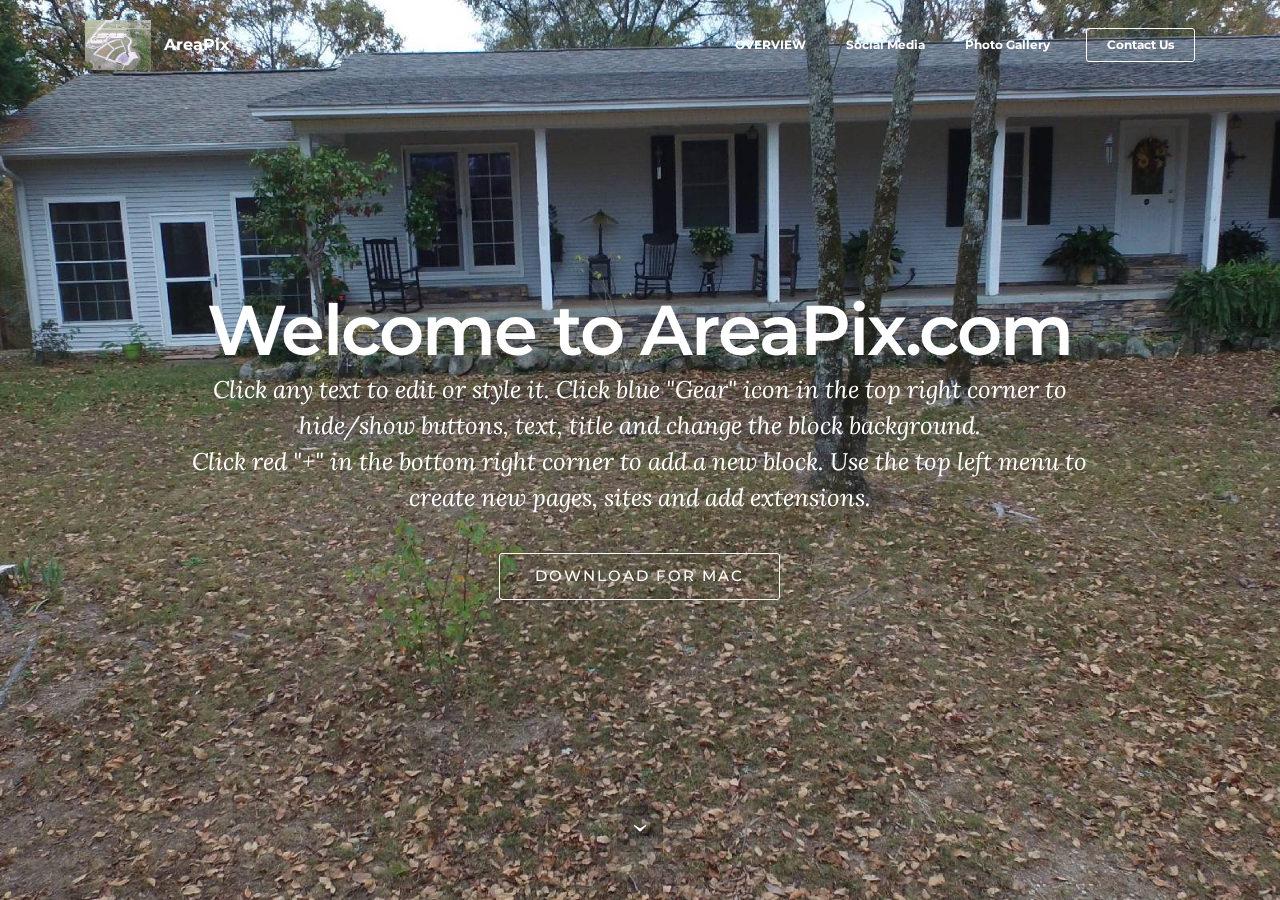
<file: index.html>
<!DOCTYPE html>
<html>
<head>
  <!-- Site made with Mobirise Website Builder v3.10.4, https://mobirise.com -->
  <meta charset="UTF-8">
  <meta http-equiv="X-UA-Compatible" content="IE=edge">
  <meta name="generator" content="Mobirise v3.10.4, mobirise.com">
  <meta name="viewport" content="width=device-width, initial-scale=1">
  <link rel="shortcut icon" href="assets/images/dji-0005-170x128-46.jpg" type="image/x-icon">
  <meta name="description" content="">
  
  <link rel="stylesheet" href="https://fonts.googleapis.com/css?family=Lora:400,700,400italic,700italic&amp;subset=latin">
  <link rel="stylesheet" href="https://fonts.googleapis.com/css?family=Montserrat:400,700">
  <link rel="stylesheet" href="https://fonts.googleapis.com/css?family=Raleway:100,100i,200,200i,300,300i,400,400i,500,500i,600,600i,700,700i,800,800i,900,900i">
  <link rel="stylesheet" href="assets/bootstrap-material-design-font/css/material.css">
  <link rel="stylesheet" href="assets/tether/tether.min.css">
  <link rel="stylesheet" href="assets/bootstrap/css/bootstrap.min.css">
  <link rel="stylesheet" href="assets/animate.css/animate.min.css">
  <link rel="stylesheet" href="assets/dropdown/css/style.css">
  <link rel="stylesheet" href="assets/theme/css/style.css">
  <link rel="stylesheet" href="assets/mobirise/css/mbr-additional.css" type="text/css">
  
  
  
</head>
<body>
<section id="ext_menu-f">

    <nav class="navbar navbar-dropdown bg-color transparent navbar-fixed-top">
        <div class="container">

            <div class="mbr-table">
                <div class="mbr-table-cell">

                    <div class="navbar-brand">
                        <span class="navbar-logo"><img src="assets/images/dji-0005-170x128-46.jpg" alt="Mobirise"></span>
                        <a class="navbar-caption" href="https://mobirise.com">AreaPix</a>
                    </div>

                </div>
                <div class="mbr-table-cell">

                    <button class="navbar-toggler pull-xs-right hidden-md-up" type="button" data-toggle="collapse" data-target="#exCollapsingNavbar">
                        <div class="hamburger-icon"></div>
                    </button>

                    <ul class="nav-dropdown collapse pull-xs-right nav navbar-nav navbar-toggleable-sm" id="exCollapsingNavbar"><li class="nav-item"><a class="nav-link link" href="overview.html">OVERVIEW</a></li><li class="nav-item"><a class="nav-link link" href="MultiMedia.html">Social Media</a></li><li class="nav-item"><a class="nav-link link" href="Photos.html">Photo Gallery</a></li><li class="nav-item nav-btn"><a class="nav-link btn btn-white btn-white-outline" href="Contact Info.html">Contact Us</a></li></ul>
                    <button hidden="" class="navbar-toggler navbar-close" type="button" data-toggle="collapse" data-target="#exCollapsingNavbar">
                        <div class="close-icon"></div>
                    </button>

                </div>
            </div>

        </div>
    </nav>

</section>

<section class="engine"><a rel="external" href="https://mobirise.com">easy web development software download</a></section><section class="mbr-section mbr-section-hero mbr-section-full mbr-parallax-background mbr-section-with-arrow mbr-after-navbar" id="header1-1" style="background-image: url(assets/images/dji-0073-2000x1125-86.jpg);">

    

    <div class="mbr-table-cell">

        <div class="container">
            <div class="row">
                <div class="mbr-section col-md-10 col-md-offset-1 text-xs-center">

                    <h1 class="mbr-section-title display-1">Welcome to AreaPix.com</h1>
                    <p class="mbr-section-lead lead">Click any text to edit or style it. Click blue "Gear" icon in the top right corner to hide/show buttons, text, title and change the block background. <br> Click red "+" in the bottom right corner to add a new block. Use the top left menu to create new pages, sites and add extensions.</p>
                    <div class="mbr-section-btn"> <a class="btn btn-lg btn-white btn-white-outline" href="https://mobirise.com">DOWNLOAD FOR MAC</a></div>
                </div>
            </div>
        </div>
    </div>

    <div class="mbr-arrow mbr-arrow-floating" aria-hidden="true"><a href="#next"><i class="mbr-arrow-icon"></i></a></div>

</section>


  <script src="assets/web/assets/jquery/jquery.min.js"></script>
  <script src="assets/tether/tether.min.js"></script>
  <script src="assets/bootstrap/js/bootstrap.min.js"></script>
  <script src="assets/smooth-scroll/SmoothScroll.js"></script>
  <script src="assets/viewportChecker/jquery.viewportchecker.js"></script>
  <script src="assets/jarallax/jarallax.js"></script>
  <script src="assets/dropdown/js/script.min.js"></script>
  <script src="assets/touchSwipe/jquery.touchSwipe.min.js"></script>
  <script src="assets/theme/js/script.js"></script>
  
  
  <input name="animation" type="hidden">
  </body>
</html>
</file>
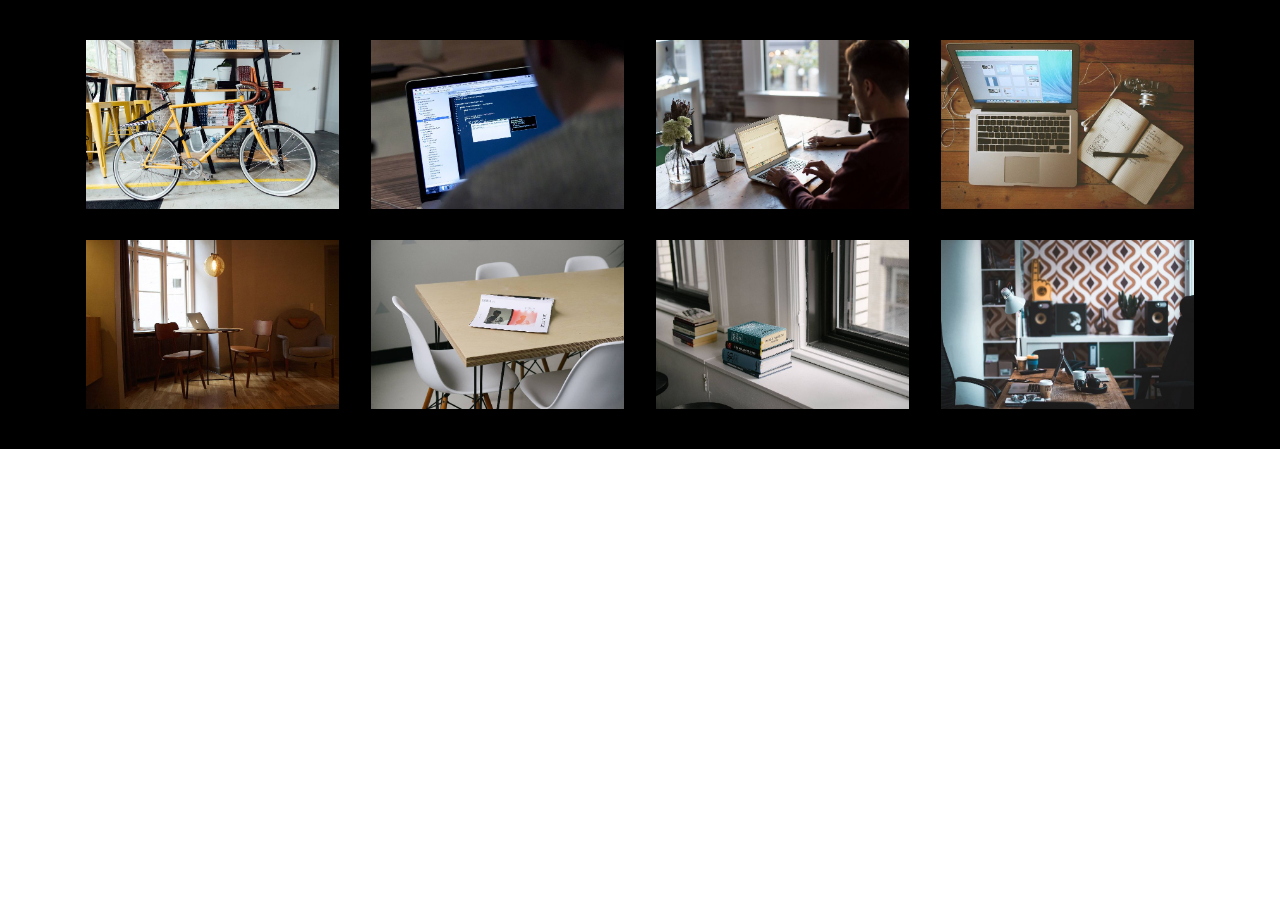
<file: Contact Info.html>
<!DOCTYPE html>
<html>
<head>
  <!-- Site made with Mobirise Website Builder v3.10.4, https://mobirise.com -->
  <meta charset="UTF-8">
  <meta http-equiv="X-UA-Compatible" content="IE=edge">
  <meta name="generator" content="Mobirise v3.10.4, mobirise.com">
  <meta name="viewport" content="width=device-width, initial-scale=1">
  <link rel="shortcut icon" href="assets/images/dji-0005-170x128-46.jpg" type="image/x-icon">
  <meta name="description" content="">
  <title>How to contact us</title>
  <link rel="stylesheet" href="https://fonts.googleapis.com/css?family=Lora:400,700,400italic,700italic&amp;subset=latin">
  <link rel="stylesheet" href="https://fonts.googleapis.com/css?family=Montserrat:400,700">
  <link rel="stylesheet" href="https://fonts.googleapis.com/css?family=Raleway:100,100i,200,200i,300,300i,400,400i,500,500i,600,600i,700,700i,800,800i,900,900i">
  <link rel="stylesheet" href="assets/bootstrap-material-design-font/css/material.css">
  <link rel="stylesheet" href="assets/et-line-font-plugin/style.css">
  <link rel="stylesheet" href="assets/tether/tether.min.css">
  <link rel="stylesheet" href="assets/bootstrap/css/bootstrap.min.css">
  <link rel="stylesheet" href="assets/animate.css/animate.min.css">
  <link rel="stylesheet" href="assets/theme/css/style.css">
  <link rel="stylesheet" href="assets/mobirise-gallery/style.css">
  <link rel="stylesheet" href="assets/mobirise/css/mbr-additional.css" type="text/css">
  
  
  
</head>
<body>
<section class="mbr-gallery mbr-section mbr-section-nopadding mbr-slider-carousel" id="gallery3-c" data-filter="false" style="background-color: rgb(0, 0, 0); padding-top: 1.5rem; padding-bottom: 1.5rem;">
    <!-- Filter -->
    

    <!-- Gallery -->
    <div class="mbr-gallery-row container">
        <div class=" mbr-gallery-layout-default">
            <div>
                <div>
                    <div class="mbr-gallery-item mbr-gallery-item__mobirise3 mbr-gallery-item--p1" data-tags="Awesome" data-video-url="false">
                        <div href="#lb-gallery3-c" data-slide-to="0" data-toggle="modal">
                            
                            

                            <img alt="" src="assets/images/bike-small.jpg">
                            
                            <span class="icon-focus"></span>
                            
                        </div>
                    </div><div class="mbr-gallery-item mbr-gallery-item__mobirise3 mbr-gallery-item--p1" data-tags="Responsive" data-video-url="false">
                        <div href="#lb-gallery3-c" data-slide-to="1" data-toggle="modal">
                            
                            

                            <img alt="" src="assets/images/code-man-small.jpg">
                            
                            <span class="icon-focus"></span>
                            
                        </div>
                    </div><div class="mbr-gallery-item mbr-gallery-item__mobirise3 mbr-gallery-item--p1" data-tags="Creative" data-video-url="false">
                        <div href="#lb-gallery3-c" data-slide-to="2" data-toggle="modal">
                            
                            

                            <img alt="" src="assets/images/coworkers-small.jpg">
                            
                            <span class="icon-focus"></span>
                            
                        </div>
                    </div><div class="mbr-gallery-item mbr-gallery-item__mobirise3 mbr-gallery-item--p1" data-tags="Animated" data-video-url="false">
                        <div href="#lb-gallery3-c" data-slide-to="3" data-toggle="modal">
                            
                            

                            <img alt="" src="assets/images/desktop-small.jpg">
                            
                            <span class="icon-focus"></span>
                            
                        </div>
                    </div><div class="mbr-gallery-item mbr-gallery-item__mobirise3 mbr-gallery-item--p1" data-tags="Awesome" data-video-url="false">
                        <div href="#lb-gallery3-c" data-slide-to="4" data-toggle="modal">
                            
                            

                            <img alt="" src="assets/images/room-laptop-small.jpg">
                            
                            <span class="icon-focus"></span>
                            
                        </div>
                    </div><div class="mbr-gallery-item mbr-gallery-item__mobirise3 mbr-gallery-item--p1" data-tags="Beautiful" data-video-url="false">
                        <div href="#lb-gallery3-c" data-slide-to="5" data-toggle="modal">
                            
                            

                            <img alt="" src="assets/images/table-small.jpg">
                            
                            <span class="icon-focus"></span>
                            
                        </div>
                    </div><div class="mbr-gallery-item mbr-gallery-item__mobirise3 mbr-gallery-item--p1" data-tags="Responsive" data-video-url="false">
                        <div href="#lb-gallery3-c" data-slide-to="6" data-toggle="modal">
                            
                            

                            <img alt="" src="assets/images/windows-books-small.jpg">
                            
                            <span class="icon-focus"></span>
                            
                        </div>
                    </div><div class="mbr-gallery-item mbr-gallery-item__mobirise3 mbr-gallery-item--p1" data-tags="Animated" data-video-url="false">
                        <div href="#lb-gallery3-c" data-slide-to="7" data-toggle="modal">
                            
                            

                            <img alt="" src="assets/images/working-area-small.jpg">
                            
                            <span class="icon-focus"></span>
                            
                        </div>
                    </div>
                </div>
            </div>
            <div class="clearfix"></div>
        </div>
    </div>

    <!-- Lightbox -->
    <div data-app-prevent-settings="" class="mbr-slider modal fade carousel slide" tabindex="-1" data-keyboard="true" data-interval="false" id="lb-gallery3-c">
        <div class="modal-dialog">
            <div class="modal-content">
                <div class="modal-body">
                    <ol class="carousel-indicators">
                        <li data-app-prevent-settings="" data-target="#lb-gallery3-c" data-slide-to="0"></li><li data-app-prevent-settings="" data-target="#lb-gallery3-c" data-slide-to="1"></li><li data-app-prevent-settings="" data-target="#lb-gallery3-c" class=" active" data-slide-to="2"></li><li data-app-prevent-settings="" data-target="#lb-gallery3-c" data-slide-to="3"></li><li data-app-prevent-settings="" data-target="#lb-gallery3-c" data-slide-to="4"></li><li data-app-prevent-settings="" data-target="#lb-gallery3-c" data-slide-to="5"></li><li data-app-prevent-settings="" data-target="#lb-gallery3-c" data-slide-to="6"></li><li data-app-prevent-settings="" data-target="#lb-gallery3-c" data-slide-to="7"></li>
                    </ol>
                    <div class="carousel-inner">
                        <div class="carousel-item">
                            <img alt="" src="assets/images/bike.jpg">
                        </div><div class="carousel-item">
                            <img alt="" src="assets/images/code-man.jpg">
                        </div><div class="carousel-item active">
                            <img alt="" src="assets/images/coworkers.jpg">
                        </div><div class="carousel-item">
                            <img alt="" src="assets/images/desktop.jpg">
                        </div><div class="carousel-item">
                            <img alt="" src="assets/images/room-laptop.jpg">
                        </div><div class="carousel-item">
                            <img alt="" src="assets/images/table.jpg">
                        </div><div class="carousel-item">
                            <img alt="" src="assets/images/windows-books.jpg">
                        </div><div class="carousel-item">
                            <img alt="" src="assets/images/working-area.jpg">
                        </div>
                    </div>
                    <a class="left carousel-control" role="button" data-slide="prev" href="#lb-gallery3-c">
                        <span class="icon-prev" aria-hidden="true"></span>
                        <span class="sr-only">Previous</span>
                    </a>
                    <a class="right carousel-control" role="button" data-slide="next" href="#lb-gallery3-c">
                        <span class="icon-next" aria-hidden="true"></span>
                        <span class="sr-only">Next</span>
                    </a>

                    <a class="close" href="#" role="button" data-dismiss="modal">
                        <span aria-hidden="true">×</span>
                        <span class="sr-only">Close</span>
                    </a>
                </div>
            </div>
        </div>
    </div>
</section>


  <section class="engine"><a rel="external" href="https://mobirise.com">easy bootstrap website generator</a></section><script src="assets/web/assets/jquery/jquery.min.js"></script>
  <script src="assets/tether/tether.min.js"></script>
  <script src="assets/bootstrap/js/bootstrap.min.js"></script>
  <script src="assets/smooth-scroll/SmoothScroll.js"></script>
  <script src="assets/viewportChecker/jquery.viewportchecker.js"></script>
  <script src="assets/masonry/masonry.pkgd.min.js"></script>
  <script src="assets/imagesloaded/imagesloaded.pkgd.min.js"></script>
  <script src="assets/bootstrap-carousel-swipe/bootstrap-carousel-swipe.js"></script>
  <script src="assets/theme/js/script.js"></script>
  <script src="assets/mobirise-gallery/player.min.js"></script>
  <script src="assets/mobirise-gallery/script.js"></script>
  
  
  <input name="animation" type="hidden">
  </body>
</html>
</file>
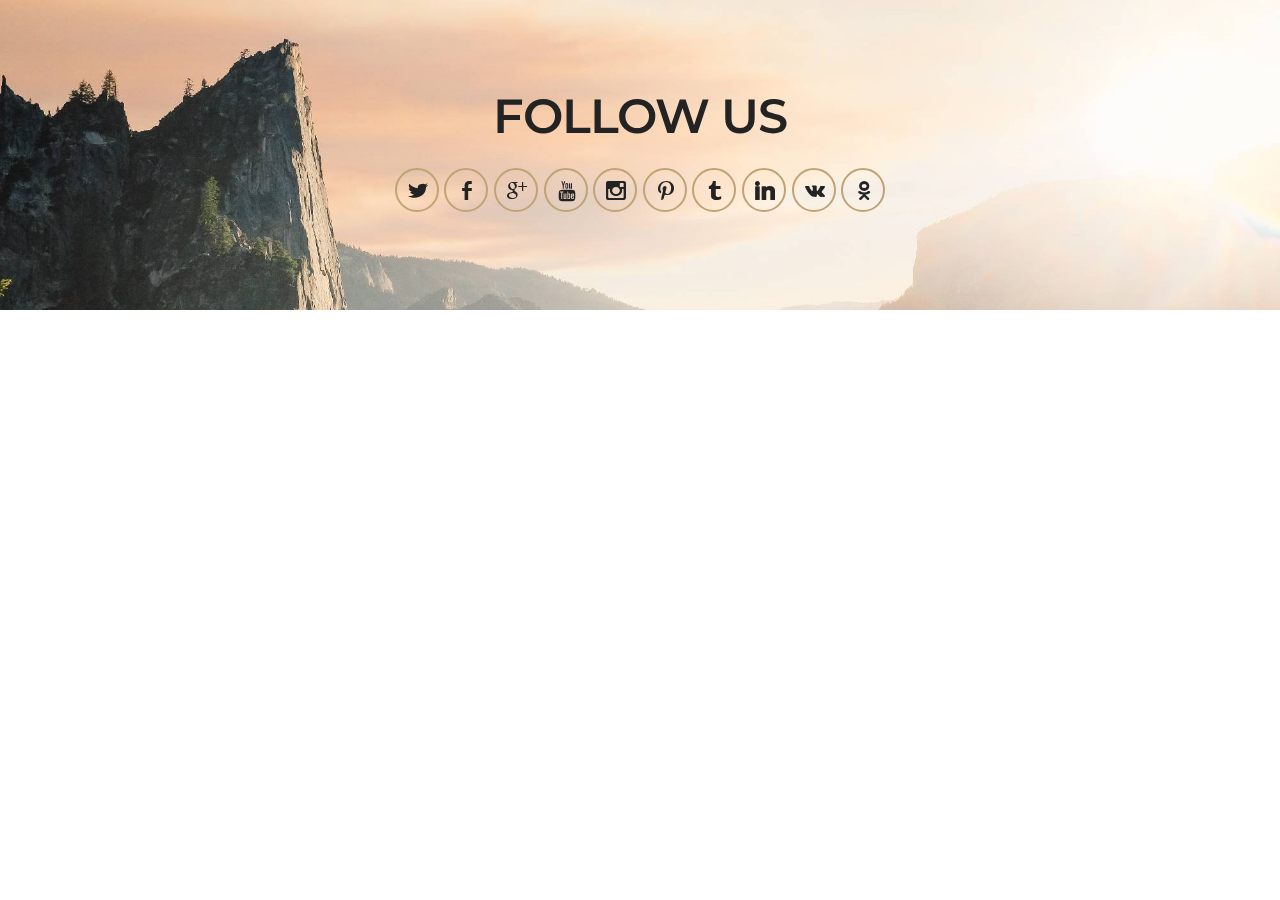
<file: MultiMedia.html>
<!DOCTYPE html>
<html>
<head>
  <!-- Site made with Mobirise Website Builder v3.10.4, https://mobirise.com -->
  <meta charset="UTF-8">
  <meta http-equiv="X-UA-Compatible" content="IE=edge">
  <meta name="generator" content="Mobirise v3.10.4, mobirise.com">
  <meta name="viewport" content="width=device-width, initial-scale=1">
  <link rel="shortcut icon" href="assets/images/dji-0005-170x128-46.jpg" type="image/x-icon">
  <meta name="description" content="">
  <title>Check out or Media</title>
  <link rel="stylesheet" href="https://fonts.googleapis.com/css?family=Lora:400,700,400italic,700italic&amp;subset=latin">
  <link rel="stylesheet" href="https://fonts.googleapis.com/css?family=Montserrat:400,700">
  <link rel="stylesheet" href="https://fonts.googleapis.com/css?family=Raleway:100,100i,200,200i,300,300i,400,400i,500,500i,600,600i,700,700i,800,800i,900,900i">
  <link rel="stylesheet" href="assets/bootstrap-material-design-font/css/material.css">
  <link rel="stylesheet" href="assets/tether/tether.min.css">
  <link rel="stylesheet" href="assets/bootstrap/css/bootstrap.min.css">
  <link rel="stylesheet" href="assets/animate.css/animate.min.css">
  <link rel="stylesheet" href="assets/socicon/css/socicon.min.css">
  <link rel="stylesheet" href="assets/theme/css/style.css">
  <link rel="stylesheet" href="assets/mobirise/css/mbr-additional.css" type="text/css">
  
  
  
</head>
<body>
<section class="mbr-section mbr-section-md-padding mbr-parallax-background" id="social-buttons2-a" style="background-image: url(assets/images/landscape3.jpg); padding-top: 90px; padding-bottom: 90px;">
    
    <div class="container">
        <div class="row">
            <div class="col-md-8 col-md-offset-2 text-xs-center">
                <h3 class="mbr-section-title display-2">FOLLOW US</h3>
                <div><a class="btn btn-social" title="Twitter" target="_blank" href="https://twitter.com/mobirise"><i class="socicon socicon-twitter"></i></a> <a class="btn btn-social" title="Facebook" target="_blank" href="https://www.facebook.com/areapix/"><i class="socicon socicon-facebook"></i></a> <a class="btn btn-social" title="Google+" target="_blank" href="https://plus.google.com/u/0/+Mobirise/posts"><i class="socicon socicon-google"></i></a> <a class="btn btn-social" title="YouTube" target="_blank" href="https://www.youtube.com/channel/UCPXA0eeA5zsQ9H4xZjaUwzQ"><i class="socicon socicon-youtube"></i></a> <a class="btn btn-social" title="Instagram" target="_blank" href="https://instagram.com/mobirise/"><i class="socicon socicon-instagram"></i></a> <a class="btn btn-social" title="Pinterest" target="_blank" href="https://www.pinterest.com/mobirise/"><i class="socicon socicon-pinterest"></i></a> <a class="btn btn-social" title="Tumblr" target="_blank" href="http://mobirise.tumblr.com/"><i class="socicon socicon-tumblr"></i></a> <a class="btn btn-social" title="LinkedIn" target="_blank" href="https://www.linkedin.com/in/mobirise"><i class="socicon socicon-linkedin"></i></a> <a class="btn btn-social" title="VKontakte" target="_blank" href="#"><i class="socicon socicon-vkontakte"></i></a> <a class="btn btn-social" title="Odnoklassniki" target="_blank" href="#"><i class="socicon socicon-odnoklassniki"></i></a> </div>
            </div>
        </div>
    </div>
</section>


  <section class="engine"><a rel="external" href="https://mobirise.com">bootstrap site building software</a></section><script src="assets/web/assets/jquery/jquery.min.js"></script>
  <script src="assets/tether/tether.min.js"></script>
  <script src="assets/bootstrap/js/bootstrap.min.js"></script>
  <script src="assets/smooth-scroll/SmoothScroll.js"></script>
  <script src="assets/viewportChecker/jquery.viewportchecker.js"></script>
  <script src="assets/jarallax/jarallax.js"></script>
  <script src="assets/theme/js/script.js"></script>
  
  
  <input name="animation" type="hidden">
  </body>
</html>
</file>
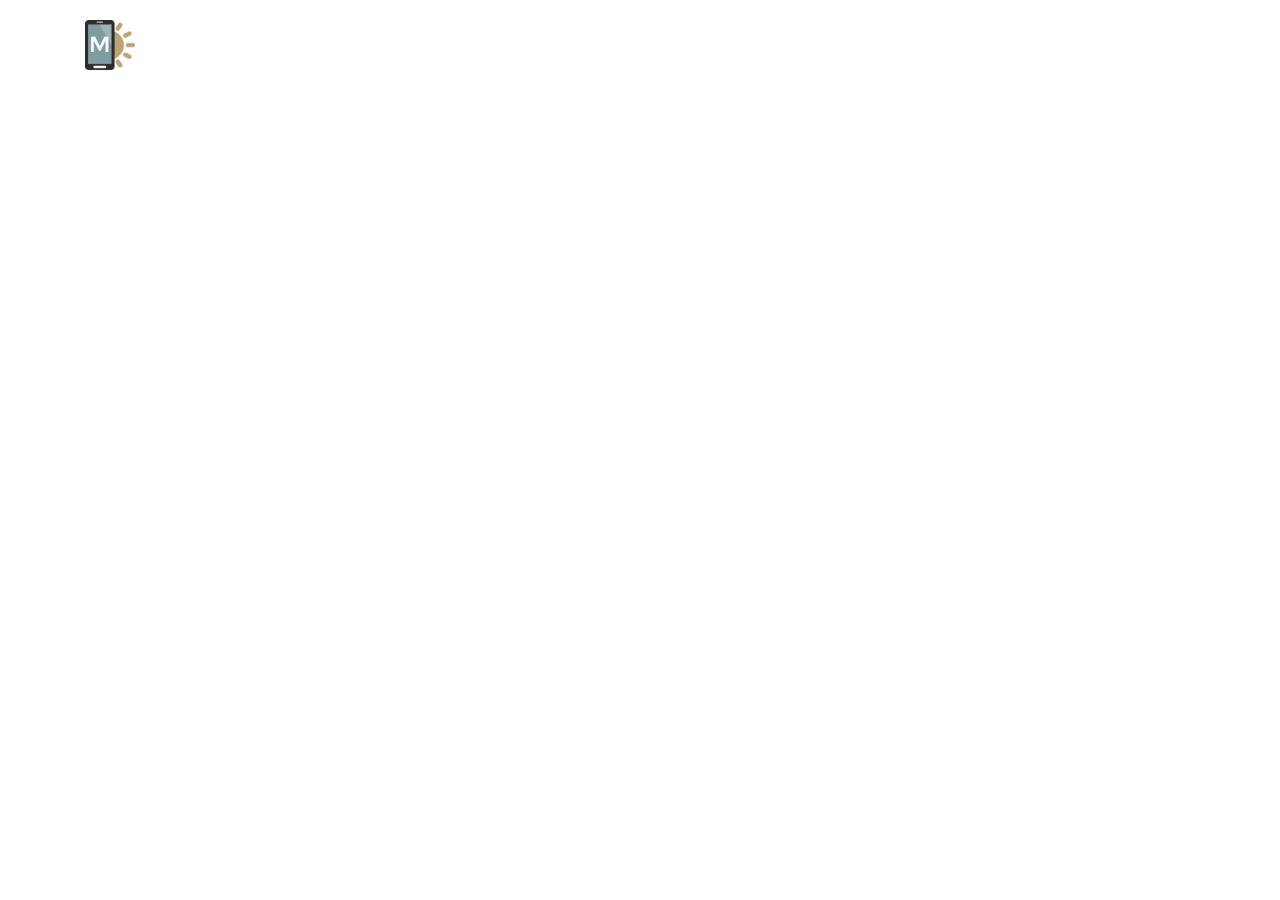
<file: overview.html>
<!DOCTYPE html>
<html>
<head>
  <!-- Site made with Mobirise Website Builder v3.10.4, https://mobirise.com -->
  <meta charset="UTF-8">
  <meta http-equiv="X-UA-Compatible" content="IE=edge">
  <meta name="generator" content="Mobirise v3.10.4, mobirise.com">
  <meta name="viewport" content="width=device-width, initial-scale=1">
  <link rel="shortcut icon" href="assets/images/dji-0005-170x128-46.jpg" type="image/x-icon">
  <meta name="description" content="">
  <title>Overview of what we do</title>
  <link rel="stylesheet" href="https://fonts.googleapis.com/css?family=Lora:400,700,400italic,700italic&amp;subset=latin">
  <link rel="stylesheet" href="https://fonts.googleapis.com/css?family=Montserrat:400,700">
  <link rel="stylesheet" href="https://fonts.googleapis.com/css?family=Raleway:100,100i,200,200i,300,300i,400,400i,500,500i,600,600i,700,700i,800,800i,900,900i">
  <link rel="stylesheet" href="assets/bootstrap-material-design-font/css/material.css">
  <link rel="stylesheet" href="assets/tether/tether.min.css">
  <link rel="stylesheet" href="assets/bootstrap/css/bootstrap.min.css">
  <link rel="stylesheet" href="assets/animate.css/animate.min.css">
  <link rel="stylesheet" href="assets/dropdown/css/style.css">
  <link rel="stylesheet" href="assets/theme/css/style.css">
  <link rel="stylesheet" href="assets/mobirise/css/mbr-additional.css" type="text/css">
  
  
  
</head>
<body>
<section id="menu-3">

    <nav class="navbar navbar-dropdown bg-color transparent navbar-fixed-top">
        <div class="container">

            <div class="mbr-table">
                <div class="mbr-table-cell">

                    <div class="navbar-brand">
                        <a href="https://mobirise.com" class="navbar-logo"><img src="assets/images/logo.png" alt="Mobirise"></a>
                        <a class="navbar-caption" href="https://mobirise.com">MOBIRISE</a>
                    </div>

                </div>
                <div class="mbr-table-cell">

                    <button class="navbar-toggler pull-xs-right hidden-md-up" type="button" data-toggle="collapse" data-target="#exCollapsingNavbar">
                        <div class="hamburger-icon"></div>
                    </button>

                    <ul class="nav-dropdown collapse pull-xs-right nav navbar-nav navbar-toggleable-sm" id="exCollapsingNavbar"><li class="nav-item"><a class="nav-link link" href="overview.html">OVERVIEW</a></li><li class="nav-item"><a class="nav-link link" href="Contact Info.html" aria-expanded="false">Contact Us</a></li><li class="nav-item nav-btn"><a class="nav-link btn btn-white btn-white-outline" href="MultiMedia.html">Social Media</a></li></ul>
                    <button hidden="" class="navbar-toggler navbar-close" type="button" data-toggle="collapse" data-target="#exCollapsingNavbar">
                        <div class="close-icon"></div>
                    </button>

                </div>
            </div>

        </div>
    </nav>

</section>


  <section class="engine"><a rel="external" href="https://mobirise.com">free offline website builder software download</a></section><script src="assets/web/assets/jquery/jquery.min.js"></script>
  <script src="assets/tether/tether.min.js"></script>
  <script src="assets/bootstrap/js/bootstrap.min.js"></script>
  <script src="assets/smooth-scroll/SmoothScroll.js"></script>
  <script src="assets/viewportChecker/jquery.viewportchecker.js"></script>
  <script src="assets/dropdown/js/script.min.js"></script>
  <script src="assets/touchSwipe/jquery.touchSwipe.min.js"></script>
  <script src="assets/theme/js/script.js"></script>
  
  
  <input name="animation" type="hidden">
  </body>
</html>
</file>
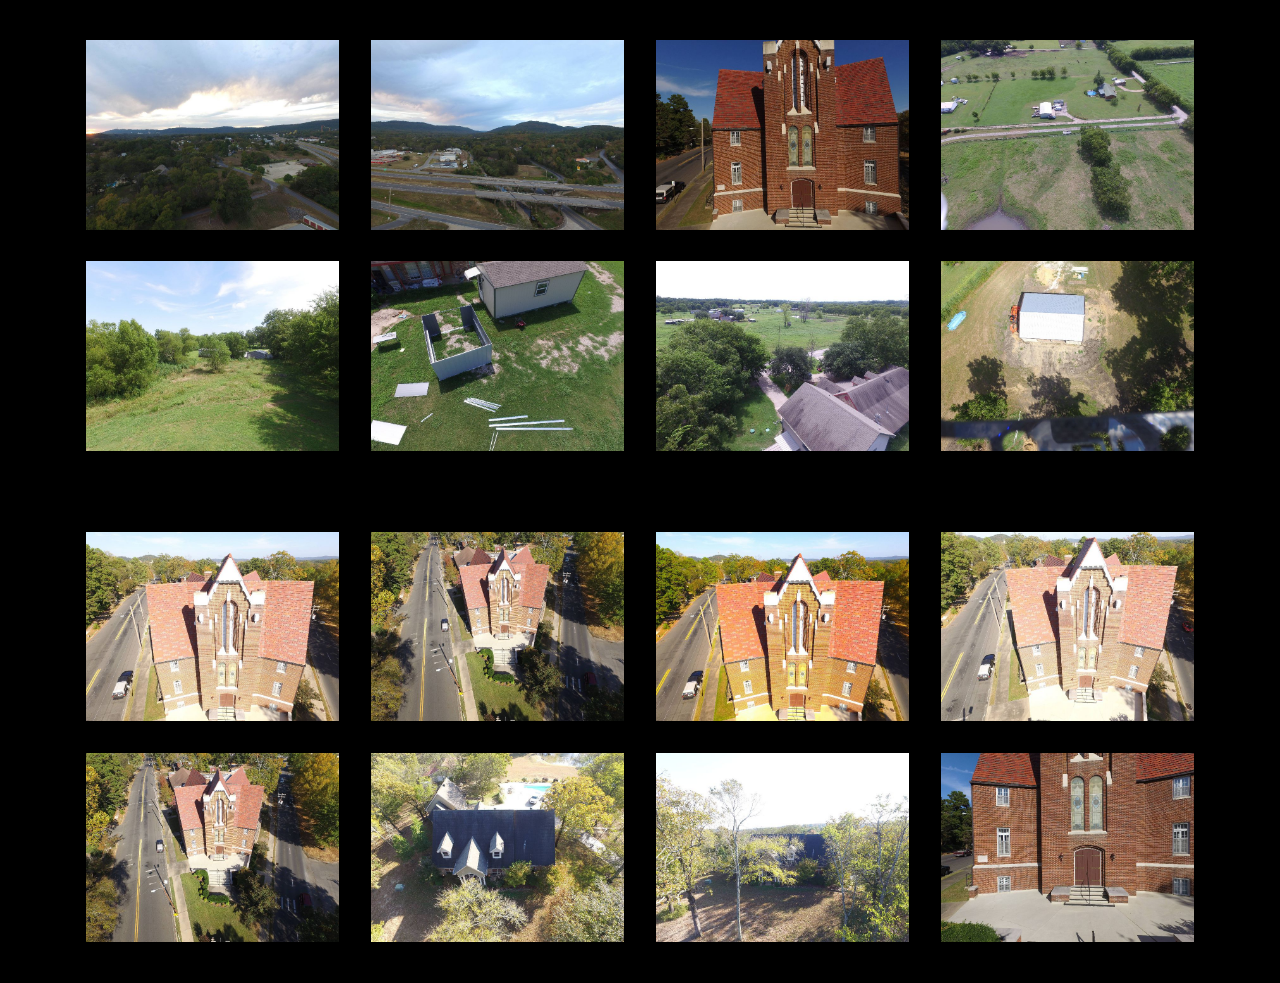
<file: Photos.html>
<!DOCTYPE html>
<html>
<head>
  <!-- Site made with Mobirise Website Builder v3.10.4, https://mobirise.com -->
  <meta charset="UTF-8">
  <meta http-equiv="X-UA-Compatible" content="IE=edge">
  <meta name="generator" content="Mobirise v3.10.4, mobirise.com">
  <meta name="viewport" content="width=device-width, initial-scale=1">
  <link rel="shortcut icon" href="assets/images/dji-0005-170x128-46.jpg" type="image/x-icon">
  <meta name="description" content="">
  <title>See some of our work</title>
  <link rel="stylesheet" href="https://fonts.googleapis.com/css?family=Lora:400,700,400italic,700italic&amp;subset=latin">
  <link rel="stylesheet" href="https://fonts.googleapis.com/css?family=Montserrat:400,700">
  <link rel="stylesheet" href="https://fonts.googleapis.com/css?family=Raleway:100,100i,200,200i,300,300i,400,400i,500,500i,600,600i,700,700i,800,800i,900,900i">
  <link rel="stylesheet" href="assets/bootstrap-material-design-font/css/material.css">
  <link rel="stylesheet" href="assets/et-line-font-plugin/style.css">
  <link rel="stylesheet" href="assets/tether/tether.min.css">
  <link rel="stylesheet" href="assets/bootstrap/css/bootstrap.min.css">
  <link rel="stylesheet" href="assets/animate.css/animate.min.css">
  <link rel="stylesheet" href="assets/theme/css/style.css">
  <link rel="stylesheet" href="assets/mobirise-gallery/style.css">
  <link rel="stylesheet" href="assets/mobirise/css/mbr-additional.css" type="text/css">
  
  
  
</head>
<body>
<section class="mbr-gallery mbr-section mbr-section-nopadding mbr-slider-carousel" id="gallery3-d" data-filter="false" style="background-color: rgb(0, 0, 0); padding-top: 1.5rem; padding-bottom: 1.5rem;">
    <!-- Filter -->
    

    <!-- Gallery -->
    <div class="mbr-gallery-row container">
        <div class=" mbr-gallery-layout-default">
            <div>
                <div>
                    <div class="mbr-gallery-item mbr-gallery-item__mobirise3 mbr-gallery-item--p1" data-tags="Beautiful" data-video-url="false">
                        <div href="#lb-gallery3-d" data-slide-to="0" data-toggle="modal">
                            
                            

                            <img alt="" src="assets/images/dji-0001-1-2000x1500-94-800x600-61.jpg">
                            
                            <span class="icon-focus"></span>
                            
                        </div>
                    </div><div class="mbr-gallery-item mbr-gallery-item__mobirise3 mbr-gallery-item--p1" data-tags="Responsive" data-video-url="false">
                        <div href="#lb-gallery3-d" data-slide-to="1" data-toggle="modal">
                            
                            

                            <img alt="" src="assets/images/dji-0002-1-2000x1500-42-800x600-69.jpg">
                            
                            <span class="icon-focus"></span>
                            
                        </div>
                    </div><div class="mbr-gallery-item mbr-gallery-item__mobirise3 mbr-gallery-item--p1" data-tags="Animated" data-video-url="false">
                        <div href="#lb-gallery3-d" data-slide-to="2" data-toggle="modal">
                            
                            

                            <img alt="" src="assets/images/dji-0047-2000x1500-28-800x600-21.jpg">
                            
                            <span class="icon-focus"></span>
                            
                        </div>
                    </div><div class="mbr-gallery-item mbr-gallery-item__mobirise3 mbr-gallery-item--p1" data-tags="Awesome" data-video-url="false">
                        <div href="#lb-gallery3-d" data-slide-to="3" data-toggle="modal">
                            
                            

                            <img alt="" src="assets/images/dji-0008-2000x1500-0-800x600-64.jpg">
                            
                            <span class="icon-focus"></span>
                            
                        </div>
                    </div><div class="mbr-gallery-item mbr-gallery-item__mobirise3 mbr-gallery-item--p1" data-tags="Awesome" data-video-url="false">
                        <div href="#lb-gallery3-d" data-slide-to="4" data-toggle="modal">
                            
                            

                            <img alt="" src="assets/images/dji-0011-2000x1500-13-800x600-46.jpg">
                            
                            <span class="icon-focus"></span>
                            
                        </div>
                    </div><div class="mbr-gallery-item mbr-gallery-item__mobirise3 mbr-gallery-item--p1" data-tags="Awesome" data-video-url="false">
                        <div href="#lb-gallery3-d" data-slide-to="5" data-toggle="modal">
                            
                            

                            <img alt="" src="assets/images/dji-0013-2000x1500-43-800x600-21.jpg">
                            
                            <span class="icon-focus"></span>
                            
                        </div>
                    </div><div class="mbr-gallery-item mbr-gallery-item__mobirise3 mbr-gallery-item--p1" data-tags="Awesome" data-video-url="false">
                        <div href="#lb-gallery3-d" data-slide-to="6" data-toggle="modal">
                            
                            

                            <img alt="" src="assets/images/dji-0018-2000x1500-92-800x600-44.jpg">
                            
                            <span class="icon-focus"></span>
                            
                        </div>
                    </div><div class="mbr-gallery-item mbr-gallery-item__mobirise3 mbr-gallery-item--p1" data-tags="Beautiful" data-video-url="false">
                        <div href="#lb-gallery3-d" data-slide-to="7" data-toggle="modal">
                            
                            

                            <img alt="" src="assets/images/dji-0023-2000x1500-48-800x600-1.jpg">
                            
                            <span class="icon-focus"></span>
                            
                        </div>
                    </div>
                </div>
            </div>
            <div class="clearfix"></div>
        </div>
    </div>

    <!-- Lightbox -->
    <div data-app-prevent-settings="" class="mbr-slider modal fade carousel slide" tabindex="-1" data-keyboard="true" data-interval="false" id="lb-gallery3-d">
        <div class="modal-dialog">
            <div class="modal-content">
                <div class="modal-body">
                    <ol class="carousel-indicators">
                        <li data-app-prevent-settings="" data-target="#lb-gallery3-d" data-slide-to="0"></li><li data-app-prevent-settings="" data-target="#lb-gallery3-d" data-slide-to="1"></li><li data-app-prevent-settings="" data-target="#lb-gallery3-d" class=" active" data-slide-to="2"></li><li data-app-prevent-settings="" data-target="#lb-gallery3-d" data-slide-to="3"></li><li data-app-prevent-settings="" data-target="#lb-gallery3-d" data-slide-to="4"></li><li data-app-prevent-settings="" data-target="#lb-gallery3-d" data-slide-to="5"></li><li data-app-prevent-settings="" data-target="#lb-gallery3-d" data-slide-to="6"></li><li data-app-prevent-settings="" data-target="#lb-gallery3-d" data-slide-to="7"></li>
                    </ol>
                    <div class="carousel-inner">
                        <div class="carousel-item">
                            <img alt="" src="assets/images/dji-0001-1-2000x1500-94.jpg">
                        </div><div class="carousel-item">
                            <img alt="" src="assets/images/dji-0002-1-2000x1500-42.jpg">
                        </div><div class="carousel-item active">
                            <img alt="" src="assets/images/dji-0047-2000x1500-28.jpg">
                        </div><div class="carousel-item">
                            <img alt="" src="assets/images/dji-0008-2000x1500-0.jpg">
                        </div><div class="carousel-item">
                            <img alt="" src="assets/images/dji-0011-2000x1500-13.jpg">
                        </div><div class="carousel-item">
                            <img alt="" src="assets/images/dji-0013-2000x1500-43.jpg">
                        </div><div class="carousel-item">
                            <img alt="" src="assets/images/dji-0018-2000x1500-92.jpg">
                        </div><div class="carousel-item">
                            <img alt="" src="assets/images/dji-0023-2000x1500-48.jpg">
                        </div>
                    </div>
                    <a class="left carousel-control" role="button" data-slide="prev" href="#lb-gallery3-d">
                        <span class="icon-prev" aria-hidden="true"></span>
                        <span class="sr-only">Previous</span>
                    </a>
                    <a class="right carousel-control" role="button" data-slide="next" href="#lb-gallery3-d">
                        <span class="icon-next" aria-hidden="true"></span>
                        <span class="sr-only">Next</span>
                    </a>

                    <a class="close" href="#" role="button" data-dismiss="modal">
                        <span aria-hidden="true">×</span>
                        <span class="sr-only">Close</span>
                    </a>
                </div>
            </div>
        </div>
    </div>
</section>

<section class="engine"><a rel="external" href="https://mobirise.com">easy web creator software</a></section><section class="mbr-gallery mbr-section mbr-section-nopadding mbr-slider-carousel" id="gallery3-e" data-filter="false" style="background-color: rgb(0, 0, 0); padding-top: 1.5rem; padding-bottom: 1.5rem;">
    <!-- Filter -->
    

    <!-- Gallery -->
    <div class="mbr-gallery-row container">
        <div class=" mbr-gallery-layout-default">
            <div>
                <div>
                    <div class="mbr-gallery-item mbr-gallery-item__mobirise3 mbr-gallery-item--p1" data-tags="Awesome" data-video-url="false">
                        <div href="#lb-gallery3-e" data-slide-to="0" data-toggle="modal">
                            
                            

                            <img alt="" src="assets/images/dji-0049-2000x1500-46-800x600-89.jpg">
                            
                            <span class="icon-focus"></span>
                            
                        </div>
                    </div><div class="mbr-gallery-item mbr-gallery-item__mobirise3 mbr-gallery-item--p1" data-tags="Responsive" data-video-url="false">
                        <div href="#lb-gallery3-e" data-slide-to="1" data-toggle="modal">
                            
                            

                            <img alt="" src="assets/images/dji-0052-2000x1500-32-800x600-47.jpg">
                            
                            <span class="icon-focus"></span>
                            
                        </div>
                    </div><div class="mbr-gallery-item mbr-gallery-item__mobirise3 mbr-gallery-item--p1" data-tags="Creative" data-video-url="false">
                        <div href="#lb-gallery3-e" data-slide-to="2" data-toggle="modal">
                            
                            

                            <img alt="" src="assets/images/dji-0049-edited-2000x1500-66-800x600-83.jpg">
                            
                            <span class="icon-focus"></span>
                            
                        </div>
                    </div><div class="mbr-gallery-item mbr-gallery-item__mobirise3 mbr-gallery-item--p1" data-tags="Animated" data-video-url="false">
                        <div href="#lb-gallery3-e" data-slide-to="3" data-toggle="modal">
                            
                            

                            <img alt="" src="assets/images/dji-0050-2000x1500-17-800x600-87.jpg">
                            
                            <span class="icon-focus"></span>
                            
                        </div>
                    </div><div class="mbr-gallery-item mbr-gallery-item__mobirise3 mbr-gallery-item--p1" data-tags="Awesome" data-video-url="false">
                        <div href="#lb-gallery3-e" data-slide-to="4" data-toggle="modal">
                            
                            

                            <img alt="" src="assets/images/dji-0052-2000x1500-11-800x600-0.jpg">
                            
                            <span class="icon-focus"></span>
                            
                        </div>
                    </div><div class="mbr-gallery-item mbr-gallery-item__mobirise3 mbr-gallery-item--p1" data-tags="Beautiful" data-video-url="false">
                        <div href="#lb-gallery3-e" data-slide-to="5" data-toggle="modal">
                            
                            

                            <img alt="" src="assets/images/dji-0061-2000x1500-16-800x600-14.jpg">
                            
                            <span class="icon-focus"></span>
                            
                        </div>
                    </div><div class="mbr-gallery-item mbr-gallery-item__mobirise3 mbr-gallery-item--p1" data-tags="Responsive" data-video-url="false">
                        <div href="#lb-gallery3-e" data-slide-to="6" data-toggle="modal">
                            
                            

                            <img alt="" src="assets/images/dji-0059-2000x1500-64-800x600-35.jpg">
                            
                            <span class="icon-focus"></span>
                            
                        </div>
                    </div><div class="mbr-gallery-item mbr-gallery-item__mobirise3 mbr-gallery-item--p1" data-tags="Animated" data-video-url="false">
                        <div href="#lb-gallery3-e" data-slide-to="7" data-toggle="modal">
                            
                            

                            <img alt="" src="assets/images/dji-0055-2000x1500-88-800x600-68.jpg">
                            
                            <span class="icon-focus"></span>
                            
                        </div>
                    </div>
                </div>
            </div>
            <div class="clearfix"></div>
        </div>
    </div>

    <!-- Lightbox -->
    <div data-app-prevent-settings="" class="mbr-slider modal fade carousel slide" tabindex="-1" data-keyboard="true" data-interval="false" id="lb-gallery3-e">
        <div class="modal-dialog">
            <div class="modal-content">
                <div class="modal-body">
                    <ol class="carousel-indicators">
                        <li data-app-prevent-settings="" data-target="#lb-gallery3-e" data-slide-to="0"></li><li data-app-prevent-settings="" data-target="#lb-gallery3-e" data-slide-to="1"></li><li data-app-prevent-settings="" data-target="#lb-gallery3-e" data-slide-to="2"></li><li data-app-prevent-settings="" data-target="#lb-gallery3-e" data-slide-to="3"></li><li data-app-prevent-settings="" data-target="#lb-gallery3-e" data-slide-to="4"></li><li data-app-prevent-settings="" data-target="#lb-gallery3-e" data-slide-to="5"></li><li data-app-prevent-settings="" data-target="#lb-gallery3-e" data-slide-to="6"></li><li data-app-prevent-settings="" data-target="#lb-gallery3-e" class=" active" data-slide-to="7"></li>
                    </ol>
                    <div class="carousel-inner">
                        <div class="carousel-item">
                            <img alt="" src="assets/images/dji-0049-2000x1500-46.jpg">
                        </div><div class="carousel-item">
                            <img alt="" src="assets/images/dji-0052-2000x1500-32.jpg">
                        </div><div class="carousel-item">
                            <img alt="" src="assets/images/dji-0049-edited-2000x1500-66.jpg">
                        </div><div class="carousel-item">
                            <img alt="" src="assets/images/dji-0050-2000x1500-17.jpg">
                        </div><div class="carousel-item">
                            <img alt="" src="assets/images/dji-0052-2000x1500-11.jpg">
                        </div><div class="carousel-item">
                            <img alt="" src="assets/images/dji-0061-2000x1500-16.jpg">
                        </div><div class="carousel-item">
                            <img alt="" src="assets/images/dji-0059-2000x1500-64.jpg">
                        </div><div class="carousel-item active">
                            <img alt="" src="assets/images/dji-0055-2000x1500-88.jpg">
                        </div>
                    </div>
                    <a class="left carousel-control" role="button" data-slide="prev" href="#lb-gallery3-e">
                        <span class="icon-prev" aria-hidden="true"></span>
                        <span class="sr-only">Previous</span>
                    </a>
                    <a class="right carousel-control" role="button" data-slide="next" href="#lb-gallery3-e">
                        <span class="icon-next" aria-hidden="true"></span>
                        <span class="sr-only">Next</span>
                    </a>

                    <a class="close" href="#" role="button" data-dismiss="modal">
                        <span aria-hidden="true">×</span>
                        <span class="sr-only">Close</span>
                    </a>
                </div>
            </div>
        </div>
    </div>
</section>


  <script src="assets/web/assets/jquery/jquery.min.js"></script>
  <script src="assets/tether/tether.min.js"></script>
  <script src="assets/bootstrap/js/bootstrap.min.js"></script>
  <script src="assets/smooth-scroll/SmoothScroll.js"></script>
  <script src="assets/viewportChecker/jquery.viewportchecker.js"></script>
  <script src="assets/masonry/masonry.pkgd.min.js"></script>
  <script src="assets/imagesloaded/imagesloaded.pkgd.min.js"></script>
  <script src="assets/bootstrap-carousel-swipe/bootstrap-carousel-swipe.js"></script>
  <script src="assets/theme/js/script.js"></script>
  <script src="assets/mobirise-gallery/player.min.js"></script>
  <script src="assets/mobirise-gallery/script.js"></script>
  
  
  <input name="animation" type="hidden">
  </body>
</html>
</file>
<file: assets/bootstrap-material-design-font/css/material.css>
@font-face {
  font-family: 'Material-Design-Icons';
  src: url('../fonts/Material-Design-Icons.eot?3ocs8m');
  src: url('../fonts/Material-Design-Icons.eot?#iefix3ocs8m') format('embedded-opentype'), url('../fonts/Material-Design-Icons.woff?3ocs8m') format('woff'), url('../fonts/Material-Design-Icons.ttf?3ocs8m') format('truetype'), url('../fonts/Material-Design-Icons.svg?3ocs8m#Material-Design-Icons') format('svg');
  font-weight: normal;
  font-style: normal;
}
[class^="mdi-"],
[class*="mdi-"] {
  speak: none;
  display: inline-block;
  font-style: normal;
  font-variant:normal;
  font-weight:normal;
  /*font-size:24px;*/
  line-height:1;
  font-family:'Material-Design-Icons' !important;
  text-rendering: auto;
  
  -webkit-font-smoothing: antialiased;
  -moz-osx-font-smoothing: grayscale;
  -webkit-transform: translate(0, 0);
      -ms-transform: translate(0, 0);
          transform: translate(0, 0);
}
[class^="mdi-"]:before,
[class*="mdi-"]:before {
  display: inline-block;
  speak: none;
  text-decoration: inherit;
}
[class^="mdi-"].pull-left,
[class*="mdi-"].pull-left {
  margin-right: .3em;
}
[class^="mdi-"].pull-right,
[class*="mdi-"].pull-right {
  margin-left: .3em;
}
[class^="mdi-"].mdi-lg:before,
[class*="mdi-"].mdi-lg:before,
[class^="mdi-"].mdi-lg:after,
[class*="mdi-"].mdi-lg:after {
  font-size: 1.33333333em;
  line-height: 0.75em;
  vertical-align: -15%;
}
[class^="mdi-"].mdi-2x:before,
[class*="mdi-"].mdi-2x:before,
[class^="mdi-"].mdi-2x:after,
[class*="mdi-"].mdi-2x:after {
  font-size: 2em;
}
[class^="mdi-"].mdi-3x:before,
[class*="mdi-"].mdi-3x:before,
[class^="mdi-"].mdi-3x:after,
[class*="mdi-"].mdi-3x:after {
  font-size: 3em;
}
[class^="mdi-"].mdi-4x:before,
[class*="mdi-"].mdi-4x:before,
[class^="mdi-"].mdi-4x:after,
[class*="mdi-"].mdi-4x:after {
  font-size: 4em;
}
[class^="mdi-"].mdi-5x:before,
[class*="mdi-"].mdi-5x:before,
[class^="mdi-"].mdi-5x:after,
[class*="mdi-"].mdi-5x:after {
  font-size: 5em;
}
[class^="mdi-device-signal-cellular-"]:after,
[class^="mdi-device-battery-"]:after,
[class^="mdi-device-battery-charging-"]:after,
[class^="mdi-device-signal-cellular-connected-no-internet-"]:after,
[class^="mdi-device-signal-wifi-"]:after,
[class^="mdi-device-signal-wifi-statusbar-not-connected"]:after,
.mdi-device-network-wifi:after {
  opacity: .3;
  position: absolute;
  left: 0;
  top: 0;
  z-index: 1;
  display: inline-block;
  speak: none;
  text-decoration: inherit;
}
[class^="mdi-device-signal-cellular-"]:after {
  content: "\e758";
}
[class^="mdi-device-battery-"]:after {
  content: "\e735";
}
[class^="mdi-device-battery-charging-"]:after {
  content: "\e733";
}
[class^="mdi-device-signal-cellular-connected-no-internet-"]:after {
  content: "\e75d";
}
[class^="mdi-device-signal-wifi-"]:after,
.mdi-device-network-wifi:after {
  content: "\e765";
}
[class^="mdi-device-signal-wifi-statusbasr-not-connected"]:after {
  content: "\e8f7";
}
.mdi-device-signal-cellular-off:after,
.mdi-device-signal-cellular-null:after,
.mdi-device-signal-cellular-no-sim:after,
.mdi-device-signal-wifi-off:after,
.mdi-device-signal-wifi-4-bar:after,
.mdi-device-signal-cellular-4-bar:after,
.mdi-device-battery-alert:after,
.mdi-device-signal-cellular-connected-no-internet-4-bar:after,
.mdi-device-battery-std:after,
.mdi-device-battery-full .mdi-device-battery-unknown:after {
  content: "";
}
.mdi-fw {
  width: 1.28571429em;
  text-align: center;
}
.mdi-ul {
  padding-left: 0;
  margin-left: 2.14285714em;
  list-style-type: none;
}
.mdi-ul > li {
  position: relative;
}
.mdi-li {
  position: absolute;
  left: -2.14285714em;
  width: 2.14285714em;
  top: 0.14285714em;
  text-align: center;
}
.mdi-li.mdi-lg {
  left: -1.85714286em;
}
.mdi-border {
  padding: .2em .25em .15em;
  border: solid 0.08em #eeeeee;
  border-radius: .1em;
}
.mdi-spin {
  -webkit-animation: mdi-spin 2s infinite linear;
  animation: mdi-spin 2s infinite linear;
  -webkit-transform-origin: 50% 50%;
  -ms-transform-origin: 50% 50%;
      transform-origin: 50% 50%;
}
.mdi-pulse {
  -webkit-animation: mdi-spin 1s steps(8) infinite;
  animation: mdi-spin 1s steps(8) infinite;
  -webkit-transform-origin: 50% 50%;
  -ms-transform-origin: 50% 50%;
      transform-origin: 50% 50%;
}
@-webkit-keyframes mdi-spin {
  0% {
    -webkit-transform: rotate(0deg);
    transform: rotate(0deg);
  }
  100% {
    -webkit-transform: rotate(359deg);
    transform: rotate(359deg);
  }
}
@keyframes mdi-spin {
  0% {
    -webkit-transform: rotate(0deg);
    transform: rotate(0deg);
  }
  100% {
    -webkit-transform: rotate(359deg);
    transform: rotate(359deg);
  }
}
.mdi-rotate-90 {
  filter: progid:DXImageTransform.Microsoft.BasicImage(rotation=1);
  -webkit-transform: rotate(90deg);
  -ms-transform: rotate(90deg);
  transform: rotate(90deg);
}
.mdi-rotate-180 {
  filter: progid:DXImageTransform.Microsoft.BasicImage(rotation=2);
  -webkit-transform: rotate(180deg);
  -ms-transform: rotate(180deg);
  transform: rotate(180deg);
}
.mdi-rotate-270 {
  filter: progid:DXImageTransform.Microsoft.BasicImage(rotation=3);
  -webkit-transform: rotate(270deg);
  -ms-transform: rotate(270deg);
  transform: rotate(270deg);
}
.mdi-flip-horizontal {
  filter: progid:DXImageTransform.Microsoft.BasicImage(rotation=0, mirror=1);
  -webkit-transform: scale(-1, 1);
  -ms-transform: scale(-1, 1);
  transform: scale(-1, 1);
}
.mdi-flip-vertical {
  filter: progid:DXImageTransform.Microsoft.BasicImage(rotation=2, mirror=1);
  -webkit-transform: scale(1, -1);
  -ms-transform: scale(1, -1);
  transform: scale(1, -1);
}
:root .mdi-rotate-90,
:root .mdi-rotate-180,
:root .mdi-rotate-270,
:root .mdi-flip-horizontal,
:root .mdi-flip-vertical {
  -webkit-filter: none;
          filter: none;
}
.mdi-stack {
  position: relative;
  display: inline-block;
  width: 2em;
  height: 2em;
  line-height: 2em;
  vertical-align: middle;
}
.mdi-stack-1x,
.mdi-stack-2x {
  position: absolute;
  left: 0;
  width: 100%;
  text-align: center;
}
.mdi-stack-1x {
  line-height: inherit;
}
.mdi-stack-2x {
  font-size: 2em;
}
.mdi-inverse {
  color: #ffffff;
}
/* Start Icons */
.mdi-action-3d-rotation:before {
  content: "\e600";
}
.mdi-action-accessibility:before {
  content: "\e601";
}
.mdi-action-account-balance-wallet:before {
  content: "\e602";
}
.mdi-action-account-balance:before {
  content: "\e603";
}
.mdi-action-account-box:before {
  content: "\e604";
}
.mdi-action-account-child:before {
  content: "\e605";
}
.mdi-action-account-circle:before {
  content: "\e606";
}
.mdi-action-add-shopping-cart:before {
  content: "\e607";
}
.mdi-action-alarm-add:before {
  content: "\e608";
}
.mdi-action-alarm-off:before {
  content: "\e609";
}
.mdi-action-alarm-on:before {
  content: "\e60a";
}
.mdi-action-alarm:before {
  content: "\e60b";
}
.mdi-action-android:before {
  content: "\e60c";
}
.mdi-action-announcement:before {
  content: "\e60d";
}
.mdi-action-aspect-ratio:before {
  content: "\e60e";
}
.mdi-action-assessment:before {
  content: "\e60f";
}
.mdi-action-assignment-ind:before {
  content: "\e610";
}
.mdi-action-assignment-late:before {
  content: "\e611";
}
.mdi-action-assignment-return:before {
  content: "\e612";
}
.mdi-action-assignment-returned:before {
  content: "\e613";
}
.mdi-action-assignment-turned-in:before {
  content: "\e614";
}
.mdi-action-assignment:before {
  content: "\e615";
}
.mdi-action-autorenew:before {
  content: "\e616";
}
.mdi-action-backup:before {
  content: "\e617";
}
.mdi-action-book:before {
  content: "\e618";
}
.mdi-action-bookmark-outline:before {
  content: "\e619";
}
.mdi-action-bookmark:before {
  content: "\e61a";
}
.mdi-action-bug-report:before {
  content: "\e61b";
}
.mdi-action-cached:before {
  content: "\e61c";
}
.mdi-action-check-circle:before {
  content: "\e61d";
}
.mdi-action-class:before {
  content: "\e61e";
}
.mdi-action-credit-card:before {
  content: "\e61f";
}
.mdi-action-dashboard:before {
  content: "\e620";
}
.mdi-action-delete:before {
  content: "\e621";
}
.mdi-action-description:before {
  content: "\e622";
}
.mdi-action-dns:before {
  content: "\e623";
}
.mdi-action-done-all:before {
  content: "\e624";
}
.mdi-action-done:before {
  content: "\e625";
}
.mdi-action-event:before {
  content: "\e626";
}
.mdi-action-exit-to-app:before {
  content: "\e627";
}
.mdi-action-explore:before {
  content: "\e628";
}
.mdi-action-extension:before {
  content: "\e629";
}
.mdi-action-face-unlock:before {
  content: "\e62a";
}
.mdi-action-favorite-outline:before {
  content: "\e62b";
}
.mdi-action-favorite:before {
  content: "\e62c";
}
.mdi-action-find-in-page:before {
  content: "\e62d";
}
.mdi-action-find-replace:before {
  content: "\e62e";
}
.mdi-action-flip-to-back:before {
  content: "\e62f";
}
.mdi-action-flip-to-front:before {
  content: "\e630";
}
.mdi-action-get-app:before {
  content: "\e631";
}
.mdi-action-grade:before {
  content: "\e632";
}
.mdi-action-group-work:before {
  content: "\e633";
}
.mdi-action-help:before {
  content: "\e634";
}
.mdi-action-highlight-remove:before {
  content: "\e635";
}
.mdi-action-history:before {
  content: "\e636";
}
.mdi-action-home:before {
  content: "\e637";
}
.mdi-action-https:before {
  content: "\e638";
}
.mdi-action-info-outline:before {
  content: "\e639";
}
.mdi-action-info:before {
  content: "\e63a";
}
.mdi-action-input:before {
  content: "\e63b";
}
.mdi-action-invert-colors:before {
  content: "\e63c";
}
.mdi-action-label-outline:before {
  content: "\e63d";
}
.mdi-action-label:before {
  content: "\e63e";
}
.mdi-action-language:before {
  content: "\e63f";
}
.mdi-action-launch:before {
  content: "\e640";
}
.mdi-action-list:before {
  content: "\e641";
}
.mdi-action-lock-open:before {
  content: "\e642";
}
.mdi-action-lock-outline:before {
  content: "\e643";
}
.mdi-action-lock:before {
  content: "\e644";
}
.mdi-action-loyalty:before {
  content: "\e645";
}
.mdi-action-markunread-mailbox:before {
  content: "\e646";
}
.mdi-action-note-add:before {
  content: "\e647";
}
.mdi-action-open-in-browser:before {
  content: "\e648";
}
.mdi-action-open-in-new:before {
  content: "\e649";
}
.mdi-action-open-with:before {
  content: "\e64a";
}
.mdi-action-pageview:before {
  content: "\e64b";
}
.mdi-action-payment:before {
  content: "\e64c";
}
.mdi-action-perm-camera-mic:before {
  content: "\e64d";
}
.mdi-action-perm-contact-cal:before {
  content: "\e64e";
}
.mdi-action-perm-data-setting:before {
  content: "\e64f";
}
.mdi-action-perm-device-info:before {
  content: "\e650";
}
.mdi-action-perm-identity:before {
  content: "\e651";
}
.mdi-action-perm-media:before {
  content: "\e652";
}
.mdi-action-perm-phone-msg:before {
  content: "\e653";
}
.mdi-action-perm-scan-wifi:before {
  content: "\e654";
}
.mdi-action-picture-in-picture:before {
  content: "\e655";
}
.mdi-action-polymer:before {
  content: "\e656";
}
.mdi-action-print:before {
  content: "\e657";
}
.mdi-action-query-builder:before {
  content: "\e658";
}
.mdi-action-question-answer:before {
  content: "\e659";
}
.mdi-action-receipt:before {
  content: "\e65a";
}
.mdi-action-redeem:before {
  content: "\e65b";
}
.mdi-action-reorder:before {
  content: "\e65c";
}
.mdi-action-report-problem:before {
  content: "\e65d";
}
.mdi-action-restore:before {
  content: "\e65e";
}
.mdi-action-room:before {
  content: "\e65f";
}
.mdi-action-schedule:before {
  content: "\e660";
}
.mdi-action-search:before {
  content: "\e661";
}
.mdi-action-settings-applications:before {
  content: "\e662";
}
.mdi-action-settings-backup-restore:before {
  content: "\e663";
}
.mdi-action-settings-bluetooth:before {
  content: "\e664";
}
.mdi-action-settings-cell:before {
  content: "\e665";
}
.mdi-action-settings-display:before {
  content: "\e666";
}
.mdi-action-settings-ethernet:before {
  content: "\e667";
}
.mdi-action-settings-input-antenna:before {
  content: "\e668";
}
.mdi-action-settings-input-component:before {
  content: "\e669";
}
.mdi-action-settings-input-composite:before {
  content: "\e66a";
}
.mdi-action-settings-input-hdmi:before {
  content: "\e66b";
}
.mdi-action-settings-input-svideo:before {
  content: "\e66c";
}
.mdi-action-settings-overscan:before {
  content: "\e66d";
}
.mdi-action-settings-phone:before {
  content: "\e66e";
}
.mdi-action-settings-power:before {
  content: "\e66f";
}
.mdi-action-settings-remote:before {
  content: "\e670";
}
.mdi-action-settings-voice:before {
  content: "\e671";
}
.mdi-action-settings:before {
  content: "\e672";
}
.mdi-action-shop-two:before {
  content: "\e673";
}
.mdi-action-shop:before {
  content: "\e674";
}
.mdi-action-shopping-basket:before {
  content: "\e675";
}
.mdi-action-shopping-cart:before {
  content: "\e676";
}
.mdi-action-speaker-notes:before {
  content: "\e677";
}
.mdi-action-spellcheck:before {
  content: "\e678";
}
.mdi-action-star-rate:before {
  content: "\e679";
}
.mdi-action-stars:before {
  content: "\e67a";
}
.mdi-action-store:before {
  content: "\e67b";
}
.mdi-action-subject:before {
  content: "\e67c";
}
.mdi-action-supervisor-account:before {
  content: "\e67d";
}
.mdi-action-swap-horiz:before {
  content: "\e67e";
}
.mdi-action-swap-vert-circle:before {
  content: "\e67f";
}
.mdi-action-swap-vert:before {
  content: "\e680";
}
.mdi-action-system-update-tv:before {
  content: "\e681";
}
.mdi-action-tab-unselected:before {
  content: "\e682";
}
.mdi-action-tab:before {
  content: "\e683";
}
.mdi-action-theaters:before {
  content: "\e684";
}
.mdi-action-thumb-down:before {
  content: "\e685";
}
.mdi-action-thumb-up:before {
  content: "\e686";
}
.mdi-action-thumbs-up-down:before {
  content: "\e687";
}
.mdi-action-toc:before {
  content: "\e688";
}
.mdi-action-today:before {
  content: "\e689";
}
.mdi-action-track-changes:before {
  content: "\e68a";
}
.mdi-action-translate:before {
  content: "\e68b";
}
.mdi-action-trending-down:before {
  content: "\e68c";
}
.mdi-action-trending-neutral:before {
  content: "\e68d";
}
.mdi-action-trending-up:before {
  content: "\e68e";
}
.mdi-action-turned-in-not:before {
  content: "\e68f";
}
.mdi-action-turned-in:before {
  content: "\e690";
}
.mdi-action-verified-user:before {
  content: "\e691";
}
.mdi-action-view-agenda:before {
  content: "\e692";
}
.mdi-action-view-array:before {
  content: "\e693";
}
.mdi-action-view-carousel:before {
  content: "\e694";
}
.mdi-action-view-column:before {
  content: "\e695";
}
.mdi-action-view-day:before {
  content: "\e696";
}
.mdi-action-view-headline:before {
  content: "\e697";
}
.mdi-action-view-list:before {
  content: "\e698";
}
.mdi-action-view-module:before {
  content: "\e699";
}
.mdi-action-view-quilt:before {
  content: "\e69a";
}
.mdi-action-view-stream:before {
  content: "\e69b";
}
.mdi-action-view-week:before {
  content: "\e69c";
}
.mdi-action-visibility-off:before {
  content: "\e69d";
}
.mdi-action-visibility:before {
  content: "\e69e";
}
.mdi-action-wallet-giftcard:before {
  content: "\e69f";
}
.mdi-action-wallet-membership:before {
  content: "\e6a0";
}
.mdi-action-wallet-travel:before {
  content: "\e6a1";
}
.mdi-action-work:before {
  content: "\e6a2";
}
.mdi-alert-error:before {
  content: "\e6a3";
}
.mdi-alert-warning:before {
  content: "\e6a4";
}
.mdi-av-album:before {
  content: "\e6a5";
}
.mdi-av-closed-caption:before {
  content: "\e6a6";
}
.mdi-av-equalizer:before {
  content: "\e6a7";
}
.mdi-av-explicit:before {
  content: "\e6a8";
}
.mdi-av-fast-forward:before {
  content: "\e6a9";
}
.mdi-av-fast-rewind:before {
  content: "\e6aa";
}
.mdi-av-games:before {
  content: "\e6ab";
}
.mdi-av-hearing:before {
  content: "\e6ac";
}
.mdi-av-high-quality:before {
  content: "\e6ad";
}
.mdi-av-loop:before {
  content: "\e6ae";
}
.mdi-av-mic-none:before {
  content: "\e6af";
}
.mdi-av-mic-off:before {
  content: "\e6b0";
}
.mdi-av-mic:before {
  content: "\e6b1";
}
.mdi-av-movie:before {
  content: "\e6b2";
}
.mdi-av-my-library-add:before {
  content: "\e6b3";
}
.mdi-av-my-library-books:before {
  content: "\e6b4";
}
.mdi-av-my-library-music:before {
  content: "\e6b5";
}
.mdi-av-new-releases:before {
  content: "\e6b6";
}
.mdi-av-not-interested:before {
  content: "\e6b7";
}
.mdi-av-pause-circle-fill:before {
  content: "\e6b8";
}
.mdi-av-pause-circle-outline:before {
  content: "\e6b9";
}
.mdi-av-pause:before {
  content: "\e6ba";
}
.mdi-av-play-arrow:before {
  content: "\e6bb";
}
.mdi-av-play-circle-fill:before {
  content: "\e6bc";
}
.mdi-av-play-circle-outline:before {
  content: "\e6bd";
}
.mdi-av-play-shopping-bag:before {
  content: "\e6be";
}
.mdi-av-playlist-add:before {
  content: "\e6bf";
}
.mdi-av-queue-music:before {
  content: "\e6c0";
}
.mdi-av-queue:before {
  content: "\e6c1";
}
.mdi-av-radio:before {
  content: "\e6c2";
}
.mdi-av-recent-actors:before {
  content: "\e6c3";
}
.mdi-av-repeat-one:before {
  content: "\e6c4";
}
.mdi-av-repeat:before {
  content: "\e6c5";
}
.mdi-av-replay:before {
  content: "\e6c6";
}
.mdi-av-shuffle:before {
  content: "\e6c7";
}
.mdi-av-skip-next:before {
  content: "\e6c8";
}
.mdi-av-skip-previous:before {
  content: "\e6c9";
}
.mdi-av-snooze:before {
  content: "\e6ca";
}
.mdi-av-stop:before {
  content: "\e6cb";
}
.mdi-av-subtitles:before {
  content: "\e6cc";
}
.mdi-av-surround-sound:before {
  content: "\e6cd";
}
.mdi-av-timer:before {
  content: "\e6ce";
}
.mdi-av-video-collection:before {
  content: "\e6cf";
}
.mdi-av-videocam-off:before {
  content: "\e6d0";
}
.mdi-av-videocam:before {
  content: "\e6d1";
}
.mdi-av-volume-down:before {
  content: "\e6d2";
}
.mdi-av-volume-mute:before {
  content: "\e6d3";
}
.mdi-av-volume-off:before {
  content: "\e6d4";
}
.mdi-av-volume-up:before {
  content: "\e6d5";
}
.mdi-av-web:before {
  content: "\e6d6";
}
.mdi-communication-business:before {
  content: "\e6d7";
}
.mdi-communication-call-end:before {
  content: "\e6d8";
}
.mdi-communication-call-made:before {
  content: "\e6d9";
}
.mdi-communication-call-merge:before {
  content: "\e6da";
}
.mdi-communication-call-missed:before {
  content: "\e6db";
}
.mdi-communication-call-received:before {
  content: "\e6dc";
}
.mdi-communication-call-split:before {
  content: "\e6dd";
}
.mdi-communication-call:before {
  content: "\e6de";
}
.mdi-communication-chat:before {
  content: "\e6df";
}
.mdi-communication-clear-all:before {
  content: "\e6e0";
}
.mdi-communication-comment:before {
  content: "\e6e1";
}
.mdi-communication-contacts:before {
  content: "\e6e2";
}
.mdi-communication-dialer-sip:before {
  content: "\e6e3";
}
.mdi-communication-dialpad:before {
  content: "\e6e4";
}
.mdi-communication-dnd-on:before {
  content: "\e6e5";
}
.mdi-communication-email:before {
  content: "\e6e6";
}
.mdi-communication-forum:before {
  content: "\e6e7";
}
.mdi-communication-import-export:before {
  content: "\e6e8";
}
.mdi-communication-invert-colors-off:before {
  content: "\e6e9";
}
.mdi-communication-invert-colors-on:before {
  content: "\e6ea";
}
.mdi-communication-live-help:before {
  content: "\e6eb";
}
.mdi-communication-location-off:before {
  content: "\e6ec";
}
.mdi-communication-location-on:before {
  content: "\e6ed";
}
.mdi-communication-message:before {
  content: "\e6ee";
}
.mdi-communication-messenger:before {
  content: "\e6ef";
}
.mdi-communication-no-sim:before {
  content: "\e6f0";
}
.mdi-communication-phone:before {
  content: "\e6f1";
}
.mdi-communication-portable-wifi-off:before {
  content: "\e6f2";
}
.mdi-communication-quick-contacts-dialer:before {
  content: "\e6f3";
}
.mdi-communication-quick-contacts-mail:before {
  content: "\e6f4";
}
.mdi-communication-ring-volume:before {
  content: "\e6f5";
}
.mdi-communication-stay-current-landscape:before {
  content: "\e6f6";
}
.mdi-communication-stay-current-portrait:before {
  content: "\e6f7";
}
.mdi-communication-stay-primary-landscape:before {
  content: "\e6f8";
}
.mdi-communication-stay-primary-portrait:before {
  content: "\e6f9";
}
.mdi-communication-swap-calls:before {
  content: "\e6fa";
}
.mdi-communication-textsms:before {
  content: "\e6fb";
}
.mdi-communication-voicemail:before {
  content: "\e6fc";
}
.mdi-communication-vpn-key:before {
  content: "\e6fd";
}
.mdi-content-add-box:before {
  content: "\e6fe";
}
.mdi-content-add-circle-outline:before {
  content: "\e6ff";
}
.mdi-content-add-circle:before {
  content: "\e700";
}
.mdi-content-add:before {
  content: "\e701";
}
.mdi-content-archive:before {
  content: "\e702";
}
.mdi-content-backspace:before {
  content: "\e703";
}
.mdi-content-block:before {
  content: "\e704";
}
.mdi-content-clear:before {
  content: "\e705";
}
.mdi-content-content-copy:before {
  content: "\e706";
}
.mdi-content-content-cut:before {
  content: "\e707";
}
.mdi-content-content-paste:before {
  content: "\e708";
}
.mdi-content-create:before {
  content: "\e709";
}
.mdi-content-drafts:before {
  content: "\e70a";
}
.mdi-content-filter-list:before {
  content: "\e70b";
}
.mdi-content-flag:before {
  content: "\e70c";
}
.mdi-content-forward:before {
  content: "\e70d";
}
.mdi-content-gesture:before {
  content: "\e70e";
}
.mdi-content-inbox:before {
  content: "\e70f";
}
.mdi-content-link:before {
  content: "\e710";
}
.mdi-content-mail:before {
  content: "\e711";
}
.mdi-content-markunread:before {
  content: "\e712";
}
.mdi-content-redo:before {
  content: "\e713";
}
.mdi-content-remove-circle-outline:before {
  content: "\e714";
}
.mdi-content-remove-circle:before {
  content: "\e715";
}
.mdi-content-remove:before {
  content: "\e716";
}
.mdi-content-reply-all:before {
  content: "\e717";
}
.mdi-content-reply:before {
  content: "\e718";
}
.mdi-content-report:before {
  content: "\e719";
}
.mdi-content-save:before {
  content: "\e71a";
}
.mdi-content-select-all:before {
  content: "\e71b";
}
.mdi-content-send:before {
  content: "\e71c";
}
.mdi-content-sort:before {
  content: "\e71d";
}
.mdi-content-text-format:before {
  content: "\e71e";
}
.mdi-content-undo:before {
  content: "\e71f";
}
.mdi-editor-attach-file:before {
  content: "\e776";
}
.mdi-editor-attach-money:before {
  content: "\e777";
}
.mdi-editor-border-all:before {
  content: "\e778";
}
.mdi-editor-border-bottom:before {
  content: "\e779";
}
.mdi-editor-border-clear:before {
  content: "\e77a";
}
.mdi-editor-border-color:before {
  content: "\e77b";
}
.mdi-editor-border-horizontal:before {
  content: "\e77c";
}
.mdi-editor-border-inner:before {
  content: "\e77d";
}
.mdi-editor-border-left:before {
  content: "\e77e";
}
.mdi-editor-border-outer:before {
  content: "\e77f";
}
.mdi-editor-border-right:before {
  content: "\e780";
}
.mdi-editor-border-style:before {
  content: "\e781";
}
.mdi-editor-border-top:before {
  content: "\e782";
}
.mdi-editor-border-vertical:before {
  content: "\e783";
}
.mdi-editor-format-align-center:before {
  content: "\e784";
}
.mdi-editor-format-align-justify:before {
  content: "\e785";
}
.mdi-editor-format-align-left:before {
  content: "\e786";
}
.mdi-editor-format-align-right:before {
  content: "\e787";
}
.mdi-editor-format-bold:before {
  content: "\e788";
}
.mdi-editor-format-clear:before {
  content: "\e789";
}
.mdi-editor-format-color-fill:before {
  content: "\e78a";
}
.mdi-editor-format-color-reset:before {
  content: "\e78b";
}
.mdi-editor-format-color-text:before {
  content: "\e78c";
}
.mdi-editor-format-indent-decrease:before {
  content: "\e78d";
}
.mdi-editor-format-indent-increase:before {
  content: "\e78e";
}
.mdi-editor-format-italic:before {
  content: "\e78f";
}
.mdi-editor-format-line-spacing:before {
  content: "\e790";
}
.mdi-editor-format-list-bulleted:before {
  content: "\e791";
}
.mdi-editor-format-list-numbered:before {
  content: "\e792";
}
.mdi-editor-format-paint:before {
  content: "\e793";
}
.mdi-editor-format-quote:before {
  content: "\e794";
}
.mdi-editor-format-size:before {
  content: "\e795";
}
.mdi-editor-format-strikethrough:before {
  content: "\e796";
}
.mdi-editor-format-textdirection-l-to-r:before {
  content: "\e797";
}
.mdi-editor-format-textdirection-r-to-l:before {
  content: "\e798";
}
.mdi-editor-format-underline:before {
  content: "\e799";
}
.mdi-editor-functions:before {
  content: "\e79a";
}
.mdi-editor-insert-chart:before {
  content: "\e79b";
}
.mdi-editor-insert-comment:before {
  content: "\e79c";
}
.mdi-editor-insert-drive-file:before {
  content: "\e79d";
}
.mdi-editor-insert-emoticon:before {
  content: "\e79e";
}
.mdi-editor-insert-invitation:before {
  content: "\e79f";
}
.mdi-editor-insert-link:before {
  content: "\e7a0";
}
.mdi-editor-insert-photo:before {
  content: "\e7a1";
}
.mdi-editor-merge-type:before {
  content: "\e7a2";
}
.mdi-editor-mode-comment:before {
  content: "\e7a3";
}
.mdi-editor-mode-edit:before {
  content: "\e7a4";
}
.mdi-editor-publish:before {
  content: "\e7a5";
}
.mdi-editor-vertical-align-bottom:before {
  content: "\e7a6";
}
.mdi-editor-vertical-align-center:before {
  content: "\e7a7";
}
.mdi-editor-vertical-align-top:before {
  content: "\e7a8";
}
.mdi-editor-wrap-text:before {
  content: "\e7a9";
}
.mdi-file-attachment:before {
  content: "\e7aa";
}
.mdi-file-cloud-circle:before {
  content: "\e7ab";
}
.mdi-file-cloud-done:before {
  content: "\e7ac";
}
.mdi-file-cloud-download:before {
  content: "\e7ad";
}
.mdi-file-cloud-off:before {
  content: "\e7ae";
}
.mdi-file-cloud-queue:before {
  content: "\e7af";
}
.mdi-file-cloud-upload:before {
  content: "\e7b0";
}
.mdi-file-cloud:before {
  content: "\e7b1";
}
.mdi-file-file-download:before {
  content: "\e7b2";
}
.mdi-file-file-upload:before {
  content: "\e7b3";
}
.mdi-file-folder-open:before {
  content: "\e7b4";
}
.mdi-file-folder-shared:before {
  content: "\e7b5";
}
.mdi-file-folder:before {
  content: "\e7b6";
}
.mdi-device-access-alarm:before {
  content: "\e720";
}
.mdi-device-access-alarms:before {
  content: "\e721";
}
.mdi-device-access-time:before {
  content: "\e722";
}
.mdi-device-add-alarm:before {
  content: "\e723";
}
.mdi-device-airplanemode-off:before {
  content: "\e724";
}
.mdi-device-airplanemode-on:before {
  content: "\e725";
}
.mdi-device-battery-20:before {
  content: "\e726";
}
.mdi-device-battery-30:before {
  content: "\e727";
}
.mdi-device-battery-50:before {
  content: "\e728";
}
.mdi-device-battery-60:before {
  content: "\e729";
}
.mdi-device-battery-80:before {
  content: "\e72a";
}
.mdi-device-battery-90:before {
  content: "\e72b";
}
.mdi-device-battery-alert:before {
  content: "\e72c";
}
.mdi-device-battery-charging-20:before {
  content: "\e72d";
}
.mdi-device-battery-charging-30:before {
  content: "\e72e";
}
.mdi-device-battery-charging-50:before {
  content: "\e72f";
}
.mdi-device-battery-charging-60:before {
  content: "\e730";
}
.mdi-device-battery-charging-80:before {
  content: "\e731";
}
.mdi-device-battery-charging-90:before {
  content: "\e732";
}
.mdi-device-battery-charging-full:before {
  content: "\e733";
}
.mdi-device-battery-full:before {
  content: "\e734";
}
.mdi-device-battery-std:before {
  content: "\e735";
}
.mdi-device-battery-unknown:before {
  content: "\e736";
}
.mdi-device-bluetooth-connected:before {
  content: "\e737";
}
.mdi-device-bluetooth-disabled:before {
  content: "\e738";
}
.mdi-device-bluetooth-searching:before {
  content: "\e739";
}
.mdi-device-bluetooth:before {
  content: "\e73a";
}
.mdi-device-brightness-auto:before {
  content: "\e73b";
}
.mdi-device-brightness-high:before {
  content: "\e73c";
}
.mdi-device-brightness-low:before {
  content: "\e73d";
}
.mdi-device-brightness-medium:before {
  content: "\e73e";
}
.mdi-device-data-usage:before {
  content: "\e73f";
}
.mdi-device-developer-mode:before {
  content: "\e740";
}
.mdi-device-devices:before {
  content: "\e741";
}
.mdi-device-dvr:before {
  content: "\e742";
}
.mdi-device-gps-fixed:before {
  content: "\e743";
}
.mdi-device-gps-not-fixed:before {
  content: "\e744";
}
.mdi-device-gps-off:before {
  content: "\e745";
}
.mdi-device-location-disabled:before {
  content: "\e746";
}
.mdi-device-location-searching:before {
  content: "\e747";
}
.mdi-device-multitrack-audio:before {
  content: "\e748";
}
.mdi-device-network-cell:before {
  content: "\e749";
}
.mdi-device-network-wifi:before {
  content: "\e74a";
}
.mdi-device-nfc:before {
  content: "\e74b";
}
.mdi-device-now-wallpaper:before {
  content: "\e74c";
}
.mdi-device-now-widgets:before {
  content: "\e74d";
}
.mdi-device-screen-lock-landscape:before {
  content: "\e74e";
}
.mdi-device-screen-lock-portrait:before {
  content: "\e74f";
}
.mdi-device-screen-lock-rotation:before {
  content: "\e750";
}
.mdi-device-screen-rotation:before {
  content: "\e751";
}
.mdi-device-sd-storage:before {
  content: "\e752";
}
.mdi-device-settings-system-daydream:before {
  content: "\e753";
}
.mdi-device-signal-cellular-0-bar:before {
  content: "\e754";
}
.mdi-device-signal-cellular-1-bar:before {
  content: "\e755";
}
.mdi-device-signal-cellular-2-bar:before {
  content: "\e756";
}
.mdi-device-signal-cellular-3-bar:before {
  content: "\e757";
}
.mdi-device-signal-cellular-4-bar:before {
  content: "\e758";
}
.mdi-signal-wifi-statusbar-connected-no-internet-after:before {
  content: "\e8f6";
}
.mdi-device-signal-cellular-connected-no-internet-0-bar:before {
  content: "\e759";
}
.mdi-device-signal-cellular-connected-no-internet-1-bar:before {
  content: "\e75a";
}
.mdi-device-signal-cellular-connected-no-internet-2-bar:before {
  content: "\e75b";
}
.mdi-device-signal-cellular-connected-no-internet-3-bar:before {
  content: "\e75c";
}
.mdi-device-signal-cellular-connected-no-internet-4-bar:before {
  content: "\e75d";
}
.mdi-device-signal-cellular-no-sim:before {
  content: "\e75e";
}
.mdi-device-signal-cellular-null:before {
  content: "\e75f";
}
.mdi-device-signal-cellular-off:before {
  content: "\e760";
}
.mdi-device-signal-wifi-0-bar:before {
  content: "\e761";
}
.mdi-device-signal-wifi-1-bar:before {
  content: "\e762";
}
.mdi-device-signal-wifi-2-bar:before {
  content: "\e763";
}
.mdi-device-signal-wifi-3-bar:before {
  content: "\e764";
}
.mdi-device-signal-wifi-4-bar:before {
  content: "\e765";
}
.mdi-device-signal-wifi-off:before {
  content: "\e766";
}
.mdi-device-signal-wifi-statusbar-1-bar:before {
  content: "\e767";
}
.mdi-device-signal-wifi-statusbar-2-bar:before {
  content: "\e768";
}
.mdi-device-signal-wifi-statusbar-3-bar:before {
  content: "\e769";
}
.mdi-device-signal-wifi-statusbar-4-bar:before {
  content: "\e76a";
}
.mdi-device-signal-wifi-statusbar-connected-no-internet-:before {
  content: "\e76b";
}
.mdi-device-signal-wifi-statusbar-connected-no-internet:before {
  content: "\e76f";
}
.mdi-device-signal-wifi-statusbar-connected-no-internet-2:before {
  content: "\e76c";
}
.mdi-device-signal-wifi-statusbar-connected-no-internet-3:before {
  content: "\e76d";
}
.mdi-device-signal-wifi-statusbar-connected-no-internet-4:before {
  content: "\e76e";
}
.mdi-signal-wifi-statusbar-not-connected-after:before {
  content: "\e8f7";
}
.mdi-device-signal-wifi-statusbar-not-connected:before {
  content: "\e770";
}
.mdi-device-signal-wifi-statusbar-null:before {
  content: "\e771";
}
.mdi-device-storage:before {
  content: "\e772";
}
.mdi-device-usb:before {
  content: "\e773";
}
.mdi-device-wifi-lock:before {
  content: "\e774";
}
.mdi-device-wifi-tethering:before {
  content: "\e775";
}
.mdi-hardware-cast-connected:before {
  content: "\e7b7";
}
.mdi-hardware-cast:before {
  content: "\e7b8";
}
.mdi-hardware-computer:before {
  content: "\e7b9";
}
.mdi-hardware-desktop-mac:before {
  content: "\e7ba";
}
.mdi-hardware-desktop-windows:before {
  content: "\e7bb";
}
.mdi-hardware-dock:before {
  content: "\e7bc";
}
.mdi-hardware-gamepad:before {
  content: "\e7bd";
}
.mdi-hardware-headset-mic:before {
  content: "\e7be";
}
.mdi-hardware-headset:before {
  content: "\e7bf";
}
.mdi-hardware-keyboard-alt:before {
  content: "\e7c0";
}
.mdi-hardware-keyboard-arrow-down:before {
  content: "\e7c1";
}
.mdi-hardware-keyboard-arrow-left:before {
  content: "\e7c2";
}
.mdi-hardware-keyboard-arrow-right:before {
  content: "\e7c3";
}
.mdi-hardware-keyboard-arrow-up:before {
  content: "\e7c4";
}
.mdi-hardware-keyboard-backspace:before {
  content: "\e7c5";
}
.mdi-hardware-keyboard-capslock:before {
  content: "\e7c6";
}
.mdi-hardware-keyboard-control:before {
  content: "\e7c7";
}
.mdi-hardware-keyboard-hide:before {
  content: "\e7c8";
}
.mdi-hardware-keyboard-return:before {
  content: "\e7c9";
}
.mdi-hardware-keyboard-tab:before {
  content: "\e7ca";
}
.mdi-hardware-keyboard-voice:before {
  content: "\e7cb";
}
.mdi-hardware-keyboard:before {
  content: "\e7cc";
}
.mdi-hardware-laptop-chromebook:before {
  content: "\e7cd";
}
.mdi-hardware-laptop-mac:before {
  content: "\e7ce";
}
.mdi-hardware-laptop-windows:before {
  content: "\e7cf";
}
.mdi-hardware-laptop:before {
  content: "\e7d0";
}
.mdi-hardware-memory:before {
  content: "\e7d1";
}
.mdi-hardware-mouse:before {
  content: "\e7d2";
}
.mdi-hardware-phone-android:before {
  content: "\e7d3";
}
.mdi-hardware-phone-iphone:before {
  content: "\e7d4";
}
.mdi-hardware-phonelink-off:before {
  content: "\e7d5";
}
.mdi-hardware-phonelink:before {
  content: "\e7d6";
}
.mdi-hardware-security:before {
  content: "\e7d7";
}
.mdi-hardware-sim-card:before {
  content: "\e7d8";
}
.mdi-hardware-smartphone:before {
  content: "\e7d9";
}
.mdi-hardware-speaker:before {
  content: "\e7da";
}
.mdi-hardware-tablet-android:before {
  content: "\e7db";
}
.mdi-hardware-tablet-mac:before {
  content: "\e7dc";
}
.mdi-hardware-tablet:before {
  content: "\e7dd";
}
.mdi-hardware-tv:before {
  content: "\e7de";
}
.mdi-hardware-watch:before {
  content: "\e7df";
}
.mdi-image-add-to-photos:before {
  content: "\e7e0";
}
.mdi-image-adjust:before {
  content: "\e7e1";
}
.mdi-image-assistant-photo:before {
  content: "\e7e2";
}
.mdi-image-audiotrack:before {
  content: "\e7e3";
}
.mdi-image-blur-circular:before {
  content: "\e7e4";
}
.mdi-image-blur-linear:before {
  content: "\e7e5";
}
.mdi-image-blur-off:before {
  content: "\e7e6";
}
.mdi-image-blur-on:before {
  content: "\e7e7";
}
.mdi-image-brightness-1:before {
  content: "\e7e8";
}
.mdi-image-brightness-2:before {
  content: "\e7e9";
}
.mdi-image-brightness-3:before {
  content: "\e7ea";
}
.mdi-image-brightness-4:before {
  content: "\e7eb";
}
.mdi-image-brightness-5:before {
  content: "\e7ec";
}
.mdi-image-brightness-6:before {
  content: "\e7ed";
}
.mdi-image-brightness-7:before {
  content: "\e7ee";
}
.mdi-image-brush:before {
  content: "\e7ef";
}
.mdi-image-camera-alt:before {
  content: "\e7f0";
}
.mdi-image-camera-front:before {
  content: "\e7f1";
}
.mdi-image-camera-rear:before {
  content: "\e7f2";
}
.mdi-image-camera-roll:before {
  content: "\e7f3";
}
.mdi-image-camera:before {
  content: "\e7f4";
}
.mdi-image-center-focus-strong:before {
  content: "\e7f5";
}
.mdi-image-center-focus-weak:before {
  content: "\e7f6";
}
.mdi-image-collections:before {
  content: "\e7f7";
}
.mdi-image-color-lens:before {
  content: "\e7f8";
}
.mdi-image-colorize:before {
  content: "\e7f9";
}
.mdi-image-compare:before {
  content: "\e7fa";
}
.mdi-image-control-point-duplicate:before {
  content: "\e7fb";
}
.mdi-image-control-point:before {
  content: "\e7fc";
}
.mdi-image-crop-3-2:before {
  content: "\e7fd";
}
.mdi-image-crop-5-4:before {
  content: "\e7fe";
}
.mdi-image-crop-7-5:before {
  content: "\e7ff";
}
.mdi-image-crop-16-9:before {
  content: "\e800";
}
.mdi-image-crop-din:before {
  content: "\e801";
}
.mdi-image-crop-free:before {
  content: "\e802";
}
.mdi-image-crop-landscape:before {
  content: "\e803";
}
.mdi-image-crop-original:before {
  content: "\e804";
}
.mdi-image-crop-portrait:before {
  content: "\e805";
}
.mdi-image-crop-square:before {
  content: "\e806";
}
.mdi-image-crop:before {
  content: "\e807";
}
.mdi-image-dehaze:before {
  content: "\e808";
}
.mdi-image-details:before {
  content: "\e809";
}
.mdi-image-edit:before {
  content: "\e80a";
}
.mdi-image-exposure-minus-1:before {
  content: "\e80b";
}
.mdi-image-exposure-minus-2:before {
  content: "\e80c";
}
.mdi-image-exposure-plus-1:before {
  content: "\e80d";
}
.mdi-image-exposure-plus-2:before {
  content: "\e80e";
}
.mdi-image-exposure-zero:before {
  content: "\e80f";
}
.mdi-image-exposure:before {
  content: "\e810";
}
.mdi-image-filter-1:before {
  content: "\e811";
}
.mdi-image-filter-2:before {
  content: "\e812";
}
.mdi-image-filter-3:before {
  content: "\e813";
}
.mdi-image-filter-4:before {
  content: "\e814";
}
.mdi-image-filter-5:before {
  content: "\e815";
}
.mdi-image-filter-6:before {
  content: "\e816";
}
.mdi-image-filter-7:before {
  content: "\e817";
}
.mdi-image-filter-8:before {
  content: "\e818";
}
.mdi-image-filter-9-plus:before {
  content: "\e819";
}
.mdi-image-filter-9:before {
  content: "\e81a";
}
.mdi-image-filter-b-and-w:before {
  content: "\e81b";
}
.mdi-image-filter-center-focus:before {
  content: "\e81c";
}
.mdi-image-filter-drama:before {
  content: "\e81d";
}
.mdi-image-filter-frames:before {
  content: "\e81e";
}
.mdi-image-filter-hdr:before {
  content: "\e81f";
}
.mdi-image-filter-none:before {
  content: "\e820";
}
.mdi-image-filter-tilt-shift:before {
  content: "\e821";
}
.mdi-image-filter-vintage:before {
  content: "\e822";
}
.mdi-image-filter:before {
  content: "\e823";
}
.mdi-image-flare:before {
  content: "\e824";
}
.mdi-image-flash-auto:before {
  content: "\e825";
}
.mdi-image-flash-off:before {
  content: "\e826";
}
.mdi-image-flash-on:before {
  content: "\e827";
}
.mdi-image-flip:before {
  content: "\e828";
}
.mdi-image-gradient:before {
  content: "\e829";
}
.mdi-image-grain:before {
  content: "\e82a";
}
.mdi-image-grid-off:before {
  content: "\e82b";
}
.mdi-image-grid-on:before {
  content: "\e82c";
}
.mdi-image-hdr-off:before {
  content: "\e82d";
}
.mdi-image-hdr-on:before {
  content: "\e82e";
}
.mdi-image-hdr-strong:before {
  content: "\e82f";
}
.mdi-image-hdr-weak:before {
  content: "\e830";
}
.mdi-image-healing:before {
  content: "\e831";
}
.mdi-image-image-aspect-ratio:before {
  content: "\e832";
}
.mdi-image-image:before {
  content: "\e833";
}
.mdi-image-iso:before {
  content: "\e834";
}
.mdi-image-landscape:before {
  content: "\e835";
}
.mdi-image-leak-add:before {
  content: "\e836";
}
.mdi-image-leak-remove:before {
  content: "\e837";
}
.mdi-image-lens:before {
  content: "\e838";
}
.mdi-image-looks-3:before {
  content: "\e839";
}
.mdi-image-looks-4:before {
  content: "\e83a";
}
.mdi-image-looks-5:before {
  content: "\e83b";
}
.mdi-image-looks-6:before {
  content: "\e83c";
}
.mdi-image-looks-one:before {
  content: "\e83d";
}
.mdi-image-looks-two:before {
  content: "\e83e";
}
.mdi-image-looks:before {
  content: "\e83f";
}
.mdi-image-loupe:before {
  content: "\e840";
}
.mdi-image-movie-creation:before {
  content: "\e841";
}
.mdi-image-nature-people:before {
  content: "\e842";
}
.mdi-image-nature:before {
  content: "\e843";
}
.mdi-image-navigate-before:before {
  content: "\e844";
}
.mdi-image-navigate-next:before {
  content: "\e845";
}
.mdi-image-palette:before {
  content: "\e846";
}
.mdi-image-panorama-fisheye:before {
  content: "\e847";
}
.mdi-image-panorama-horizontal:before {
  content: "\e848";
}
.mdi-image-panorama-vertical:before {
  content: "\e849";
}
.mdi-image-panorama-wide-angle:before {
  content: "\e84a";
}
.mdi-image-panorama:before {
  content: "\e84b";
}
.mdi-image-photo-album:before {
  content: "\e84c";
}
.mdi-image-photo-camera:before {
  content: "\e84d";
}
.mdi-image-photo-library:before {
  content: "\e84e";
}
.mdi-image-photo:before {
  content: "\e84f";
}
.mdi-image-portrait:before {
  content: "\e850";
}
.mdi-image-remove-red-eye:before {
  content: "\e851";
}
.mdi-image-rotate-left:before {
  content: "\e852";
}
.mdi-image-rotate-right:before {
  content: "\e853";
}
.mdi-image-slideshow:before {
  content: "\e854";
}
.mdi-image-straighten:before {
  content: "\e855";
}
.mdi-image-style:before {
  content: "\e856";
}
.mdi-image-switch-camera:before {
  content: "\e857";
}
.mdi-image-switch-video:before {
  content: "\e858";
}
.mdi-image-tag-faces:before {
  content: "\e859";
}
.mdi-image-texture:before {
  content: "\e85a";
}
.mdi-image-timelapse:before {
  content: "\e85b";
}
.mdi-image-timer-3:before {
  content: "\e85c";
}
.mdi-image-timer-10:before {
  content: "\e85d";
}
.mdi-image-timer-auto:before {
  content: "\e85e";
}
.mdi-image-timer-off:before {
  content: "\e85f";
}
.mdi-image-timer:before {
  content: "\e860";
}
.mdi-image-tonality:before {
  content: "\e861";
}
.mdi-image-transform:before {
  content: "\e862";
}
.mdi-image-tune:before {
  content: "\e863";
}
.mdi-image-wb-auto:before {
  content: "\e864";
}
.mdi-image-wb-cloudy:before {
  content: "\e865";
}
.mdi-image-wb-incandescent:before {
  content: "\e866";
}
.mdi-image-wb-irradescent:before {
  content: "\e867";
}
.mdi-image-wb-sunny:before {
  content: "\e868";
}
.mdi-maps-beenhere:before {
  content: "\e869";
}
.mdi-maps-directions-bike:before {
  content: "\e86a";
}
.mdi-maps-directions-bus:before {
  content: "\e86b";
}
.mdi-maps-directions-car:before {
  content: "\e86c";
}
.mdi-maps-directions-ferry:before {
  content: "\e86d";
}
.mdi-maps-directions-subway:before {
  content: "\e86e";
}
.mdi-maps-directions-train:before {
  content: "\e86f";
}
.mdi-maps-directions-transit:before {
  content: "\e870";
}
.mdi-maps-directions-walk:before {
  content: "\e871";
}
.mdi-maps-directions:before {
  content: "\e872";
}
.mdi-maps-flight:before {
  content: "\e873";
}
.mdi-maps-hotel:before {
  content: "\e874";
}
.mdi-maps-layers-clear:before {
  content: "\e875";
}
.mdi-maps-layers:before {
  content: "\e876";
}
.mdi-maps-local-airport:before {
  content: "\e877";
}
.mdi-maps-local-atm:before {
  content: "\e878";
}
.mdi-maps-local-attraction:before {
  content: "\e879";
}
.mdi-maps-local-bar:before {
  content: "\e87a";
}
.mdi-maps-local-cafe:before {
  content: "\e87b";
}
.mdi-maps-local-car-wash:before {
  content: "\e87c";
}
.mdi-maps-local-convenience-store:before {
  content: "\e87d";
}
.mdi-maps-local-drink:before {
  content: "\e87e";
}
.mdi-maps-local-florist:before {
  content: "\e87f";
}
.mdi-maps-local-gas-station:before {
  content: "\e880";
}
.mdi-maps-local-grocery-store:before {
  content: "\e881";
}
.mdi-maps-local-hospital:before {
  content: "\e882";
}
.mdi-maps-local-hotel:before {
  content: "\e883";
}
.mdi-maps-local-laundry-service:before {
  content: "\e884";
}
.mdi-maps-local-library:before {
  content: "\e885";
}
.mdi-maps-local-mall:before {
  content: "\e886";
}
.mdi-maps-local-movies:before {
  content: "\e887";
}
.mdi-maps-local-offer:before {
  content: "\e888";
}
.mdi-maps-local-parking:before {
  content: "\e889";
}
.mdi-maps-local-pharmacy:before {
  content: "\e88a";
}
.mdi-maps-local-phone:before {
  content: "\e88b";
}
.mdi-maps-local-pizza:before {
  content: "\e88c";
}
.mdi-maps-local-play:before {
  content: "\e88d";
}
.mdi-maps-local-post-office:before {
  content: "\e88e";
}
.mdi-maps-local-print-shop:before {
  content: "\e88f";
}
.mdi-maps-local-restaurant:before {
  content: "\e890";
}
.mdi-maps-local-see:before {
  content: "\e891";
}
.mdi-maps-local-shipping:before {
  content: "\e892";
}
.mdi-maps-local-taxi:before {
  content: "\e893";
}
.mdi-maps-location-history:before {
  content: "\e894";
}
.mdi-maps-map:before {
  content: "\e895";
}
.mdi-maps-my-location:before {
  content: "\e896";
}
.mdi-maps-navigation:before {
  content: "\e897";
}
.mdi-maps-pin-drop:before {
  content: "\e898";
}
.mdi-maps-place:before {
  content: "\e899";
}
.mdi-maps-rate-review:before {
  content: "\e89a";
}
.mdi-maps-restaurant-menu:before {
  content: "\e89b";
}
.mdi-maps-satellite:before {
  content: "\e89c";
}
.mdi-maps-store-mall-directory:before {
  content: "\e89d";
}
.mdi-maps-terrain:before {
  content: "\e89e";
}
.mdi-maps-traffic:before {
  content: "\e89f";
}
.mdi-navigation-apps:before {
  content: "\e8a0";
}
.mdi-navigation-arrow-back:before {
  content: "\e8a1";
}
.mdi-navigation-arrow-drop-down-circle:before {
  content: "\e8a2";
}
.mdi-navigation-arrow-drop-down:before {
  content: "\e8a3";
}
.mdi-navigation-arrow-drop-up:before {
  content: "\e8a4";
}
.mdi-navigation-arrow-forward:before {
  content: "\e8a5";
}
.mdi-navigation-cancel:before {
  content: "\e8a6";
}
.mdi-navigation-check:before {
  content: "\e8a7";
}
.mdi-navigation-chevron-left:before {
  content: "\e8a8";
}
.mdi-navigation-chevron-right:before {
  content: "\e8a9";
}
.mdi-navigation-close:before {
  content: "\e8aa";
}
.mdi-navigation-expand-less:before {
  content: "\e8ab";
}
.mdi-navigation-expand-more:before {
  content: "\e8ac";
}
.mdi-navigation-fullscreen-exit:before {
  content: "\e8ad";
}
.mdi-navigation-fullscreen:before {
  content: "\e8ae";
}
.mdi-navigation-menu:before {
  content: "\e8af";
}
.mdi-navigation-more-horiz:before {
  content: "\e8b0";
}
.mdi-navigation-more-vert:before {
  content: "\e8b1";
}
.mdi-navigation-refresh:before {
  content: "\e8b2";
}
.mdi-navigation-unfold-less:before {
  content: "\e8b3";
}
.mdi-navigation-unfold-more:before {
  content: "\e8b4";
}
.mdi-notification-adb:before {
  content: "\e8b5";
}
.mdi-notification-bluetooth-audio:before {
  content: "\e8b6";
}
.mdi-notification-disc-full:before {
  content: "\e8b7";
}
.mdi-notification-dnd-forwardslash:before {
  content: "\e8b8";
}
.mdi-notification-do-not-disturb:before {
  content: "\e8b9";
}
.mdi-notification-drive-eta:before {
  content: "\e8ba";
}
.mdi-notification-event-available:before {
  content: "\e8bb";
}
.mdi-notification-event-busy:before {
  content: "\e8bc";
}
.mdi-notification-event-note:before {
  content: "\e8bd";
}
.mdi-notification-folder-special:before {
  content: "\e8be";
}
.mdi-notification-mms:before {
  content: "\e8bf";
}
.mdi-notification-more:before {
  content: "\e8c0";
}
.mdi-notification-network-locked:before {
  content: "\e8c1";
}
.mdi-notification-phone-bluetooth-speaker:before {
  content: "\e8c2";
}
.mdi-notification-phone-forwarded:before {
  content: "\e8c3";
}
.mdi-notification-phone-in-talk:before {
  content: "\e8c4";
}
.mdi-notification-phone-locked:before {
  content: "\e8c5";
}
.mdi-notification-phone-missed:before {
  content: "\e8c6";
}
.mdi-notification-phone-paused:before {
  content: "\e8c7";
}
.mdi-notification-play-download:before {
  content: "\e8c8";
}
.mdi-notification-play-install:before {
  content: "\e8c9";
}
.mdi-notification-sd-card:before {
  content: "\e8ca";
}
.mdi-notification-sim-card-alert:before {
  content: "\e8cb";
}
.mdi-notification-sms-failed:before {
  content: "\e8cc";
}
.mdi-notification-sms:before {
  content: "\e8cd";
}
.mdi-notification-sync-disabled:before {
  content: "\e8ce";
}
.mdi-notification-sync-problem:before {
  content: "\e8cf";
}
.mdi-notification-sync:before {
  content: "\e8d0";
}
.mdi-notification-system-update:before {
  content: "\e8d1";
}
.mdi-notification-tap-and-play:before {
  content: "\e8d2";
}
.mdi-notification-time-to-leave:before {
  content: "\e8d3";
}
.mdi-notification-vibration:before {
  content: "\e8d4";
}
.mdi-notification-voice-chat:before {
  content: "\e8d5";
}
.mdi-notification-vpn-lock:before {
  content: "\e8d6";
}
.mdi-social-cake:before {
  content: "\e8d7";
}
.mdi-social-domain:before {
  content: "\e8d8";
}
.mdi-social-group-add:before {
  content: "\e8d9";
}
.mdi-social-group:before {
  content: "\e8da";
}
.mdi-social-location-city:before {
  content: "\e8db";
}
.mdi-social-mood:before {
  content: "\e8dc";
}
.mdi-social-notifications-none:before {
  content: "\e8dd";
}
.mdi-social-notifications-off:before {
  content: "\e8de";
}
.mdi-social-notifications-on:before {
  content: "\e8df";
}
.mdi-social-notifications-paused:before {
  content: "\e8e0";
}
.mdi-social-notifications:before {
  content: "\e8e1";
}
.mdi-social-pages:before {
  content: "\e8e2";
}
.mdi-social-party-mode:before {
  content: "\e8e3";
}
.mdi-social-people-outline:before {
  content: "\e8e4";
}
.mdi-social-people:before {
  content: "\e8e5";
}
.mdi-social-person-add:before {
  content: "\e8e6";
}
.mdi-social-person-outline:before {
  content: "\e8e7";
}
.mdi-social-person:before {
  content: "\e8e8";
}
.mdi-social-plus-one:before {
  content: "\e8e9";
}
.mdi-social-poll:before {
  content: "\e8ea";
}
.mdi-social-public:before {
  content: "\e8eb";
}
.mdi-social-school:before {
  content: "\e8ec";
}
.mdi-social-share:before {
  content: "\e8ed";
}
.mdi-social-whatshot:before {
  content: "\e8ee";
}
.mdi-toggle-check-box-outline-blank:before {
  content: "\e8ef";
}
.mdi-toggle-check-box:before {
  content: "\e8f0";
}
.mdi-toggle-radio-button-off:before {
  content: "\e8f1";
}
.mdi-toggle-radio-button-on:before {
  content: "\e8f2";
}
.mdi-toggle-star-half:before {
  content: "\e8f3";
}
.mdi-toggle-star-outline:before {
  content: "\e8f4";
}
.mdi-toggle-star:before {
  content: "\e8f5";
}
</file>
<file: assets/dropdown/css/style.css>
.navbar-dropdown {
  left: 0;
  padding: 0;
  position: absolute;
  right: 0;
  top: 0;
  transition: all 0.45s ease;
  z-index: 1030; }
  .navbar-dropdown .navbar-brand {
    float: none;
    font-size: 0;
    padding: 1.25rem 0;
    position: relative;
    transition: padding 0.25s ease;
    white-space: nowrap; }
    .navbar-dropdown .navbar-brand::before {
      content: "";
      display: inline-block;
      height: 100%;
      vertical-align: middle; }
  .navbar-dropdown .navbar-logo,
  .navbar-dropdown .navbar-caption {
    display: inline-block;
    vertical-align: middle; }
  .navbar-dropdown .navbar-logo {
    margin-right: 0.8rem;
    transition: margin 0.3s ease-in-out; }
    .navbar-dropdown .navbar-logo img {
      height: 3.125rem;
      transition: all 0.3s ease-in-out; }
  .navbar-dropdown .mbr-table-cell {
    height: 5.625rem; }
  .navbar-dropdown .navbar-caption {
    font-family: "Montserrat";
    font-size: 1rem;
    font-weight: 700;
    white-space: normal; }
    .navbar-dropdown .navbar-caption, .navbar-dropdown .navbar-caption:hover {
      color: inherit;
      text-decoration: none; }
  .navbar-dropdown.navbar-fixed-top {
    position: fixed; }
  .navbar-dropdown.bg-color.transparent {
    background: none !important; }
  .navbar-dropdown.navbar-short .navbar-brand {
    padding: 0.625rem 0; }
  .navbar-dropdown.navbar-short .navbar-logo {
    margin-right: 0.5rem; }
    .navbar-dropdown.navbar-short .navbar-logo img {
      height: 2.375rem; }
  .navbar-dropdown.navbar-short .mbr-table-cell {
    height: 3.625rem; }
  .navbar-dropdown .navbar-close {
    left: 0.6875rem;
    position: fixed;
    top: 0.75rem;
    z-index: 1000; }
  .navbar-dropdown.opened {
    background: none !important; }
    .navbar-dropdown.opened .navbar-brand,
    .navbar-dropdown.opened .navbar-toggler {
      display: none; }
  .navbar-dropdown .hamburger-icon {
    content: "";
    width: 16px;
    -webkit-box-shadow: 0 -6px 0 1px,0 0 0 1px,0 6px 0 1px;
    -moz-box-shadow: 0 -6px 0 1px,0 0 0 1px,0 6px 0 1px;
    box-shadow: 0 -6px 0 1px,0 0 0 1px,0 6px 0 1px; }
  .navbar-dropdown .close-icon {
    position: relative;
    width: 21px;
    height: 21px;
    overflow: hidden; }
    .navbar-dropdown .close-icon::before, .navbar-dropdown .close-icon::after {
      content: '';
      position: absolute;
      height: 2px;
      width: 100%;
      top: 50%;
      left: 0;
      margin-top: -1px; }
    .navbar-dropdown .close-icon::before {
      transform: rotate(45deg);
      -ms-transform: rotate(45deg);
      -webkit-transform: rotate(45deg); }
    .navbar-dropdown .close-icon::after {
      transform: rotate(-45deg);
      -ms-transform: rotate(-45deg);
      -webkit-transform: rotate(-45deg); }

.dropdown-menu .dropdown-toggle[data-toggle="dropdown-submenu"]::after {
  border-bottom: 0.35em solid transparent;
  border-left: 0.35em solid;
  border-right: 0;
  border-top: 0.35em solid transparent;
  margin-left: 0.3rem; }

.dropdown-menu .dropdown-item:focus {
  outline: 0; }

.nav-dropdown {
  display: table !important;
  font-family: "Montserrat";
  font-size: 0.75rem;
  font-weight: 700;
  height: auto !important; }
  .nav-dropdown .nav-item {
    display: table-cell;
    float: none;
    vertical-align: middle; }
  .nav-dropdown .nav-btn {
    padding-left: 1rem; }
  .nav-dropdown .link {
    margin: 1.667em;
    padding: 0;
    transition: color .2s ease-in-out; }
    .nav-dropdown .link.dropdown-toggle {
      margin-right: 2.583em; }
      .nav-dropdown .link.dropdown-toggle::after {
        margin-left: .25rem;
        border-top: 0.35em solid;
        border-right: 0.35em solid transparent;
        border-left: 0.35em solid transparent;
        border-bottom: 0; }
      .nav-dropdown .link.dropdown-toggle::after {
        display: block;
        margin-top: -0.1667em;
        position: absolute;
        right: 1.3333em;
        top: 50%; }
      .nav-dropdown .link.dropdown-toggle[aria-expanded="true"] {
        margin: 0;
        padding: 1.667em 2.583em 1.667em 1.667em; }
  .nav-dropdown .link::after,
  .nav-dropdown .dropdown-item::after {
    color: inherit; }
  .nav-dropdown .btn {
    font-size: 0.75rem;
    font-weight: 700;
    letter-spacing: 0;
    margin-bottom: 0;
    padding-left: 1.25rem;
    padding-right: 1.25rem; }
  .nav-dropdown .dropdown-menu {
    border-radius: 0;
    border: 0;
    left: 0;
    margin: 0;
    padding-bottom: 1.25rem;
    padding-top: 1.25rem; }
  .nav-dropdown .dropdown-submenu {
    left: 100%;
    margin-left: 0.125rem;
    margin-top: -1.25rem;
    top: 0; }
  .nav-dropdown .dropdown-item {
    font-size: 0.8125rem;
    font-weight: 500;
    line-height: 2;
    padding: 0.3846em 4.615em 0.3846em 1.5385em;
    position: relative;
    transition: color .2s ease-in-out, background-color .2s ease-in-out; }
    .nav-dropdown .dropdown-item::after {
      margin-top: -0.3077em;
      position: absolute;
      right: 1.1538em;
      top: 50%; }
    .nav-dropdown .dropdown-item:focus, .nav-dropdown .dropdown-item:hover {
      background: none; }

@media (max-width: 767px) {
  .nav-dropdown.navbar-toggleable-sm {
    bottom: 0;
    display: none;
    left: 0;
    overflow-x: hidden;
    position: fixed;
    top: 0;
    transform: translateX(-100%);
    -ms-transform: translateX(-100%);
    -webkit-transform: translateX(-100%);
    width: 18.75rem;
    z-index: 999; } }
.nav-dropdown.navbar-toggleable-xl {
  bottom: 0;
  display: none;
  left: 0;
  overflow-x: hidden;
  position: fixed;
  top: 0;
  transform: translateX(-100%);
  -ms-transform: translateX(-100%);
  -webkit-transform: translateX(-100%);
  width: 18.75rem;
  z-index: 999; }

.nav-dropdown-sm {
  display: block !important;
  overflow-x: hidden;
  overflow: auto;
  padding-top: 3.875rem; }
  .nav-dropdown-sm::after {
    content: "";
    display: block;
    height: 3rem;
    width: 100%; }
  .nav-dropdown-sm.collapse.in ~ .navbar-close {
    display: block !important; }
  .nav-dropdown-sm.collapsing, .nav-dropdown-sm.collapse.in {
    transform: translateX(0);
    -ms-transform: translateX(0);
    -webkit-transform: translateX(0);
    transition: all 0.25s ease-out;
    -webkit-transition: all 0.25s ease-out; }
  .nav-dropdown-sm.collapsing[aria-expanded="false"] {
    transform: translateX(-100%);
    -ms-transform: translateX(-100%);
    -webkit-transform: translateX(-100%); }
  .nav-dropdown-sm .nav-item {
    display: block;
    margin-left: 0 !important;
    padding-left: 0; }
  .nav-dropdown-sm .link,
  .nav-dropdown-sm .dropdown-item {
    border-top: 1px dotted rgba(255, 255, 255, 0.1);
    font-size: 0.8125rem;
    line-height: 1.6;
    margin: 0 !important;
    padding: 0.875rem 2.4rem 0.875rem 1.5625rem !important;
    position: relative;
    white-space: normal; }
    .nav-dropdown-sm .link:focus, .nav-dropdown-sm .link:hover,
    .nav-dropdown-sm .dropdown-item:focus,
    .nav-dropdown-sm .dropdown-item:hover {
      background: rgba(0, 0, 0, 0.2) !important; }
  .nav-dropdown-sm .nav-btn {
    position: relative;
    padding: 1.5625rem 1.5625rem 0 1.5625rem; }
    .nav-dropdown-sm .nav-btn::before {
      border-top: 1px dotted rgba(255, 255, 255, 0.1);
      content: "";
      left: 0;
      position: absolute;
      top: 0;
      width: 100%; }
    .nav-dropdown-sm .nav-btn + .nav-btn {
      padding-top: 0.625rem; }
      .nav-dropdown-sm .nav-btn + .nav-btn::before {
        display: none; }
  .nav-dropdown-sm .btn {
    padding: 0.625rem 0; }
  .nav-dropdown-sm .dropdown-toggle::after {
    position: absolute;
    right: 1.25rem;
    top: 50%;
    margin-top: -0.154em; }
  .nav-dropdown-sm .dropdown-toggle[data-toggle="dropdown-submenu"]::after {
    margin-left: .25rem;
    border-top: 0.35em solid;
    border-right: 0.35em solid transparent;
    border-left: 0.35em solid transparent;
    border-bottom: 0; }
  .nav-dropdown-sm .dropdown-toggle[data-toggle="dropdown-submenu"][aria-expanded="true"]::after {
    border-top: 0;
    border-right: 0.35em solid transparent;
    border-left: 0.35em solid transparent;
    border-bottom: 0.35em solid; }
  .nav-dropdown-sm .dropdown-menu {
    margin: 0;
    padding: 0;
    position: relative;
    top: 0;
    left: 0;
    width: 100%;
    border: 0;
    float: none;
    border-radius: 0;
    background: none; }

.is-builder .nav-dropdown.collapsing {
  transition: none !important; }

/*# sourceMappingURL=style.css.map */
</file>
<file: assets/mobirise/css/mbr-additional.css>
@import url(https://fonts.googleapis.com/css?family=Montserrat:400,700);
@import url(https://fonts.googleapis.com/css?family=Lora:400,700);
@import url(https://fonts.googleapis.com/css?family=Raleway:400,300,700);



body,
input,
textarea,
.mbr-company .list-group-text {
  font-family: 'Raleway', sans-serif;
}
.mbr-footer-content li,
.mbr-footer .mbr-contacts li {
  font-family: 'Raleway', sans-serif;
}
.btn,
.alert,
h1,
h2,
h3,
h4,
h5,
h6,
.h1,
.h2,
.h3,
.h4,
.h5,
.h6,
.display-1,
.display-2,
.display-3,
.display-4,
.mbr-figure .mbr-figure-caption,
.mbr-gallery-title,
.mbr-map [data-state-details],
.mbr-price {
  font-family: 'Montserrat', sans-serif;
}
.mbr-footer-content h1,
.mbr-footer .mbr-contacts h1,
.mbr-footer-content h2,
.mbr-footer .mbr-contacts h2,
.mbr-footer-content h3,
.mbr-footer .mbr-contacts h3,
.mbr-footer-content h4,
.mbr-footer .mbr-contacts h4,
.mbr-footer-content p strong,
.mbr-footer .mbr-contacts p strong,
.mbr-footer-content strong,
.mbr-footer .mbr-contacts strong {
  font-family: 'Montserrat', sans-serif;
}
.btn-sm,
.lead a,
.lead blockquote,
.mbr-section-subtitle,
.mbr-section-hero .mbr-section-lead,
.mbr-cards .card-subtitle,
.mbr-testimonial .card-block {
  font-family: 'Lora', serif;
}
.mbr-author-name {
  font-family: 'Montserrat', sans-serif;
}
.mbr-author-desc {
  font-family: 'Lora', serif;
}
.mbr-plan-title {
  font-family: 'Montserrat', sans-serif;
}
.mbr-plan-subtitle,
.mbr-plan-price-desc {
  font-family: 'Lora', serif;
}
.bg-primary {
  background-color: #c0a375 !important;
}
.bg-success {
  background-color: #90a878 !important;
}
.bg-info {
  background-color: #7e9b9f !important;
}
.bg-warning {
  background-color: #f3c649 !important;
}
.bg-danger {
  background-color: #f28281 !important;
}
.btn-primary {
  background-color: #c0a375;
  border-color: #c0a375;
  color: #ffffff;
}
.btn-primary:hover,
.btn-primary:focus,
.btn-primary.focus,
.btn-primary:active,
.btn-primary.active {
  color: #ffffff;
  background-color: #a07e49;
  border-color: #a07e49;
}
.btn-primary.disabled,
.btn-primary:disabled {
  color: #ffffff !important;
  background-color: #a07e49 !important;
  border-color: #a07e49 !important;
}
.btn-secondary {
  background-color: #bfcecb;
  border-color: #bfcecb;
  color: #ffffff;
}
.btn-secondary:hover,
.btn-secondary:focus,
.btn-secondary.focus,
.btn-secondary:active,
.btn-secondary.active {
  color: #ffffff;
  background-color: #94ada8;
  border-color: #94ada8;
}
.btn-secondary.disabled,
.btn-secondary:disabled {
  color: #ffffff !important;
  background-color: #94ada8 !important;
  border-color: #94ada8 !important;
}
.btn-info {
  background-color: #7e9b9f;
  border-color: #7e9b9f;
  color: #ffffff;
}
.btn-info:hover,
.btn-info:focus,
.btn-info.focus,
.btn-info:active,
.btn-info.active {
  color: #ffffff;
  background-color: #597478;
  border-color: #597478;
}
.btn-info.disabled,
.btn-info:disabled {
  color: #ffffff !important;
  background-color: #597478 !important;
  border-color: #597478 !important;
}
.btn-success {
  background-color: #90a878;
  border-color: #90a878;
  color: #ffffff;
}
.btn-success:hover,
.btn-success:focus,
.btn-success.focus,
.btn-success:active,
.btn-success.active {
  color: #ffffff;
  background-color: #6a8153;
  border-color: #6a8153;
}
.btn-success.disabled,
.btn-success:disabled {
  color: #ffffff !important;
  background-color: #6a8153 !important;
  border-color: #6a8153 !important;
}
.btn-warning {
  background-color: #f3c649;
  border-color: #f3c649;
  color: #ffffff;
}
.btn-warning:hover,
.btn-warning:focus,
.btn-warning.focus,
.btn-warning:active,
.btn-warning.active {
  color: #ffffff;
  background-color: #e1a90f;
  border-color: #e1a90f;
}
.btn-warning.disabled,
.btn-warning:disabled {
  color: #ffffff !important;
  background-color: #e1a90f !important;
  border-color: #e1a90f !important;
}
.btn-danger {
  background-color: #f28281;
  border-color: #f28281;
  color: #ffffff;
}
.btn-danger:hover,
.btn-danger:focus,
.btn-danger.focus,
.btn-danger:active,
.btn-danger.active {
  color: #ffffff;
  background-color: #eb3d3c;
  border-color: #eb3d3c;
}
.btn-danger.disabled,
.btn-danger:disabled {
  color: #ffffff !important;
  background-color: #eb3d3c !important;
  border-color: #eb3d3c !important;
}
.btn-primary-outline {
  background: none;
  border-color: #8e7041;
  color: #8e7041;
}
.btn-primary-outline:hover,
.btn-primary-outline:focus,
.btn-primary-outline.focus,
.btn-primary-outline:active,
.btn-primary-outline.active {
  color: #ffffff;
  background-color: #c0a375;
  border-color: #c0a375;
}
.btn-primary-outline.disabled,
.btn-primary-outline:disabled {
  color: #ffffff !important;
  background-color: #c0a375 !important;
  border-color: #c0a375 !important;
}
.btn-secondary-outline {
  background: none;
  border-color: #85a29c;
  color: #85a29c;
}
.btn-secondary-outline:hover,
.btn-secondary-outline:focus,
.btn-secondary-outline.focus,
.btn-secondary-outline:active,
.btn-secondary-outline.active {
  color: #ffffff;
  background-color: #bfcecb;
  border-color: #bfcecb;
}
.btn-secondary-outline.disabled,
.btn-secondary-outline:disabled {
  color: #ffffff !important;
  background-color: #bfcecb !important;
  border-color: #bfcecb !important;
}
.btn-info-outline {
  background: none;
  border-color: #4e6669;
  color: #4e6669;
}
.btn-info-outline:hover,
.btn-info-outline:focus,
.btn-info-outline.focus,
.btn-info-outline:active,
.btn-info-outline.active {
  color: #ffffff;
  background-color: #7e9b9f;
  border-color: #7e9b9f;
}
.btn-info-outline.disabled,
.btn-info-outline:disabled {
  color: #ffffff !important;
  background-color: #7e9b9f !important;
  border-color: #7e9b9f !important;
}
.btn-success-outline {
  background: none;
  border-color: #5d7149;
  color: #5d7149;
}
.btn-success-outline:hover,
.btn-success-outline:focus,
.btn-success-outline.focus,
.btn-success-outline:active,
.btn-success-outline.active {
  color: #ffffff;
  background-color: #90a878;
  border-color: #90a878;
}
.btn-success-outline.disabled,
.btn-success-outline:disabled {
  color: #ffffff !important;
  background-color: #90a878 !important;
  border-color: #90a878 !important;
}
.btn-warning-outline {
  background: none;
  border-color: #c9970d;
  color: #c9970d;
}
.btn-warning-outline:hover,
.btn-warning-outline:focus,
.btn-warning-outline.focus,
.btn-warning-outline:active,
.btn-warning-outline.active {
  color: #ffffff;
  background-color: #f3c649;
  border-color: #f3c649;
}
.btn-warning-outline.disabled,
.btn-warning-outline:disabled {
  color: #ffffff !important;
  background-color: #f3c649 !important;
  border-color: #f3c649 !important;
}
.btn-danger-outline {
  background: none;
  border-color: #e82625;
  color: #e82625;
}
.btn-danger-outline:hover,
.btn-danger-outline:focus,
.btn-danger-outline.focus,
.btn-danger-outline:active,
.btn-danger-outline.active {
  color: #ffffff;
  background-color: #f28281;
  border-color: #f28281;
}
.btn-danger-outline.disabled,
.btn-danger-outline:disabled {
  color: #ffffff !important;
  background-color: #f28281 !important;
  border-color: #f28281 !important;
}
.text-primary {
  color: #c0a375 !important;
}
.text-success {
  color: #90a878 !important;
}
.text-info {
  color: #7e9b9f !important;
}
.text-warning {
  color: #f3c649 !important;
}
.text-danger {
  color: #f28281 !important;
}
.alert-success {
  background-color: #90a878;
}
.alert-info {
  background-color: #7e9b9f;
}
.alert-warning {
  background-color: #f3c649;
}
.alert-danger {
  background-color: #f28281;
}
.btn-social {
  border-color: #c0a375;
}
.btn-social:hover {
  background: #c0a375;
}
.mbr-company .list-group-item.active .list-group-text {
  color: #c0a375;
}
.mbr-footer p a,
.mbr-footer ul a {
  color: #c0a375;
}
.mbr-footer-content li::before,
.mbr-footer .mbr-contacts li::before {
  background: #c0a375;
}
.mbr-footer-content li a:hover,
.mbr-footer .mbr-contacts li a:hover {
  color: #c0a375;
}
.lead a,
.lead a:hover {
  color: #c0a375;
}
.lead blockquote {
  border-color: #c0a375;
}
.mbr-plan-header.bg-primary .mbr-plan-subtitle,
.mbr-plan-header.bg-primary .mbr-plan-price-desc {
  color: #e8ddcd;
}
.mbr-plan-header.bg-success .mbr-plan-subtitle,
.mbr-plan-header.bg-success .mbr-plan-price-desc {
  color: #d0dac6;
}
.mbr-plan-header.bg-info .mbr-plan-subtitle,
.mbr-plan-header.bg-info .mbr-plan-price-desc {
  color: #c7d4d5;
}
.mbr-plan-header.bg-warning .mbr-plan-subtitle,
.mbr-plan-header.bg-warning .mbr-plan-price-desc {
  color: #ffffff;
}
.mbr-plan-header.bg-danger .mbr-plan-subtitle,
.mbr-plan-header.bg-danger .mbr-plan-price-desc {
  color: #ffffff;
}
.mbr-small-footer a,
.mbr-gallery-filter li:hover {
  color: #c0a375;
}
.scrollToTop_wraper {
  opacity: 0 !important;
}
#ext_menu-f .hide-buttons .nav-btn {
  display: none !important;
}
#ext_menu-f .navbar-caption {
  color: #ffffff;
}
#ext_menu-f .navbar-toggler {
  color: #ffffff;
}
#ext_menu-f .close-icon::before,
#ext_menu-f .close-icon::after {
  background-color: #ffffff;
}
#ext_menu-f .link,
#ext_menu-f .dropdown-item {
  color: #ffffff;
}
#ext_menu-f .link {
  font-size: 0.75rem;
}
#ext_menu-f .dropdown-item,
#ext_menu-f .nav-dropdown-sm .link {
  font-size: 0.812rem;
}
#ext_menu-f .link:hover,
#ext_menu-f .dropdown-item:hover,
#ext_menu-f .link:focus,
#ext_menu-f .dropdown-item:focus {
  color: #c0a375;
}
#ext_menu-f .link[aria-expanded="true"],
#ext_menu-f .dropdown-menu {
  background: #0e0e0e;
}
#ext_menu-f .nav-dropdown-sm .link:focus,
#ext_menu-f .nav-dropdown-sm .link:hover,
#ext_menu-f .nav-dropdown-sm .dropdown-item:focus,
#ext_menu-f .nav-dropdown-sm .dropdown-item:hover {
  background: #202020!important;
}
#ext_menu-f .navbar,
#ext_menu-f .nav-dropdown-sm,
#ext_menu-f .nav-dropdown-sm .link[aria-expanded="true"],
#ext_menu-f .nav-dropdown-sm .dropdown-menu {
  background: #282828;
}
#ext_menu-f .bg-color.transparent .link {
  color: #ffffff;
  transition: none;
}
#ext_menu-f .bg-color.transparent.opened .link {
  transition: color 0.2s ease-in-out;
}
#ext_menu-f .bg-color.transparent.opened .link:hover,
#ext_menu-f .bg-color.transparent.opened .link:focus {
  color: #c0a375;
}
#ext_menu-f .link[aria-expanded="true"],
#ext_menu-f .dropdown-item[aria-expanded="true"] {
  color: #c0a375!important;
}
#menu-3 .hide-buttons .nav-btn {
  display: none !important;
}
#menu-3 .navbar-caption {
  color: #ffffff;
}
#menu-3 .navbar-toggler {
  color: #ffffff;
}
#menu-3 .close-icon::before,
#menu-3 .close-icon::after {
  background-color: #ffffff;
}
#menu-3 .link,
#menu-3 .dropdown-item {
  color: #ffffff;
}
#menu-3 .link {
  font-size: 0.75rem;
}
#menu-3 .dropdown-item,
#menu-3 .nav-dropdown-sm .link {
  font-size: 0.812rem;
}
#menu-3 .link:hover,
#menu-3 .dropdown-item:hover,
#menu-3 .link:focus,
#menu-3 .dropdown-item:focus {
  color: #c0a375;
}
#menu-3 .link[aria-expanded="true"],
#menu-3 .dropdown-menu {
  background: #0e0e0e;
}
#menu-3 .nav-dropdown-sm .link:focus,
#menu-3 .nav-dropdown-sm .link:hover,
#menu-3 .nav-dropdown-sm .dropdown-item:focus,
#menu-3 .nav-dropdown-sm .dropdown-item:hover {
  background: #202020!important;
}
#menu-3 .navbar,
#menu-3 .nav-dropdown-sm,
#menu-3 .nav-dropdown-sm .link[aria-expanded="true"],
#menu-3 .nav-dropdown-sm .dropdown-menu {
  background: #282828;
}
#menu-3 .bg-color.transparent .link {
  color: #ffffff;
  transition: none;
}
#menu-3 .bg-color.transparent.opened .link {
  transition: color 0.2s ease-in-out;
}
#menu-3 .bg-color.transparent.opened .link:hover,
#menu-3 .bg-color.transparent.opened .link:focus {
  color: #c0a375;
}
#menu-3 .link[aria-expanded="true"],
#menu-3 .dropdown-item[aria-expanded="true"] {
  color: #c0a375!important;
}
#social-buttons2-a .mbr-section-title,
#social-buttons2-a .btn-social {
  color: #232323;
}
</file>
<file: assets/et-line-font-plugin/style.css>
@font-face {
	font-family: 'et-line';
	src:url('fonts/et-line.eot');
	src:url('fonts/et-line.eot?#iefix') format('embedded-opentype'),
		url('fonts/et-line.woff') format('woff'),
		url('fonts/et-line.ttf') format('truetype'),
		url('fonts/et-line.svg#et-line') format('svg');
	font-weight: normal;
	font-style: normal;
}

/* Use the following CSS code if you want to use data attributes for inserting your icons */
.etl-icon, [data-icon]:before {
	font-family: 'et-line';
	content: attr(data-icon);
	speak: none;
	font-weight: normal;
	font-variant: normal;
	text-transform: none;
	line-height: 1;
	-webkit-font-smoothing: antialiased;
	-moz-osx-font-smoothing: grayscale;
	display:inline-block;
}

/* Use the following CSS code if you want to have a class per icon */
/*
Instead of a list of all class selectors,
you can use the generic selector below, but it's slower:
[class*="icon-"] {
*/
.icon-mobile, .icon-laptop, .icon-desktop, .icon-tablet, .icon-phone, .icon-document, .icon-documents, .icon-search, .icon-clipboard, .icon-newspaper, .icon-notebook, .icon-book-open, .icon-browser, .icon-calendar, .icon-presentation, .icon-picture, .icon-pictures, .icon-video, .icon-camera, .icon-printer, .icon-toolbox, .icon-briefcase, .icon-wallet, .icon-gift, .icon-bargraph, .icon-grid, .icon-expand, .icon-focus, .icon-edit, .icon-adjustments, .icon-ribbon, .icon-hourglass, .icon-lock, .icon-megaphone, .icon-shield, .icon-trophy, .icon-flag, .icon-map, .icon-puzzle, .icon-basket, .icon-envelope, .icon-streetsign, .icon-telescope, .icon-gears, .icon-key, .icon-paperclip, .icon-attachment, .icon-pricetags, .icon-lightbulb, .icon-layers, .icon-pencil, .icon-tools, .icon-tools-2, .icon-scissors, .icon-paintbrush, .icon-magnifying-glass, .icon-circle-compass, .icon-linegraph, .icon-mic, .icon-strategy, .icon-beaker, .icon-caution, .icon-recycle, .icon-anchor, .icon-profile-male, .icon-profile-female, .icon-bike, .icon-wine, .icon-hotairballoon, .icon-globe, .icon-genius, .icon-map-pin, .icon-dial, .icon-chat, .icon-heart, .icon-cloud, .icon-upload, .icon-download, .icon-target, .icon-hazardous, .icon-piechart, .icon-speedometer, .icon-global, .icon-compass, .icon-lifesaver, .icon-clock, .icon-aperture, .icon-quote, .icon-scope, .icon-alarmclock, .icon-refresh, .icon-happy, .icon-sad, .icon-facebook, .icon-twitter, .icon-googleplus, .icon-rss, .icon-tumblr, .icon-linkedin, .icon-dribbble {
	font-family: 'et-line';
	speak: none;
	font-style: normal;
	font-weight: normal;
	font-variant: normal;
	text-transform: none;
	line-height: 1;
	-webkit-font-smoothing: antialiased;
	-moz-osx-font-smoothing: grayscale;
	display:inline-block;
}
.icon-mobile:before {
	content: "\e000";
}
.icon-laptop:before {
	content: "\e001";
}
.icon-desktop:before {
	content: "\e002";
}
.icon-tablet:before {
	content: "\e003";
}
.icon-phone:before {
	content: "\e004";
}
.icon-document:before {
	content: "\e005";
}
.icon-documents:before {
	content: "\e006";
}
.icon-search:before {
	content: "\e007";
}
.icon-clipboard:before {
	content: "\e008";
}
.icon-newspaper:before {
	content: "\e009";
}
.icon-notebook:before {
	content: "\e00a";
}
.icon-book-open:before {
	content: "\e00b";
}
.icon-browser:before {
	content: "\e00c";
}
.icon-calendar:before {
	content: "\e00d";
}
.icon-presentation:before {
	content: "\e00e";
}
.icon-picture:before {
	content: "\e00f";
}
.icon-pictures:before {
	content: "\e010";
}
.icon-video:before {
	content: "\e011";
}
.icon-camera:before {
	content: "\e012";
}
.icon-printer:before {
	content: "\e013";
}
.icon-toolbox:before {
	content: "\e014";
}
.icon-briefcase:before {
	content: "\e015";
}
.icon-wallet:before {
	content: "\e016";
}
.icon-gift:before {
	content: "\e017";
}
.icon-bargraph:before {
	content: "\e018";
}
.icon-grid:before {
	content: "\e019";
}
.icon-expand:before {
	content: "\e01a";
}
.icon-focus:before {
	content: "\e01b";
}
.icon-edit:before {
	content: "\e01c";
}
.icon-adjustments:before {
	content: "\e01d";
}
.icon-ribbon:before {
	content: "\e01e";
}
.icon-hourglass:before {
	content: "\e01f";
}
.icon-lock:before {
	content: "\e020";
}
.icon-megaphone:before {
	content: "\e021";
}
.icon-shield:before {
	content: "\e022";
}
.icon-trophy:before {
	content: "\e023";
}
.icon-flag:before {
	content: "\e024";
}
.icon-map:before {
	content: "\e025";
}
.icon-puzzle:before {
	content: "\e026";
}
.icon-basket:before {
	content: "\e027";
}
.icon-envelope:before {
	content: "\e028";
}
.icon-streetsign:before {
	content: "\e029";
}
.icon-telescope:before {
	content: "\e02a";
}
.icon-gears:before {
	content: "\e02b";
}
.icon-key:before {
	content: "\e02c";
}
.icon-paperclip:before {
	content: "\e02d";
}
.icon-attachment:before {
	content: "\e02e";
}
.icon-pricetags:before {
	content: "\e02f";
}
.icon-lightbulb:before {
	content: "\e030";
}
.icon-layers:before {
	content: "\e031";
}
.icon-pencil:before {
	content: "\e032";
}
.icon-tools:before {
	content: "\e033";
}
.icon-tools-2:before {
	content: "\e034";
}
.icon-scissors:before {
	content: "\e035";
}
.icon-paintbrush:before {
	content: "\e036";
}
.icon-magnifying-glass:before {
	content: "\e037";
}
.icon-circle-compass:before {
	content: "\e038";
}
.icon-linegraph:before {
	content: "\e039";
}
.icon-mic:before {
	content: "\e03a";
}
.icon-strategy:before {
	content: "\e03b";
}
.icon-beaker:before {
	content: "\e03c";
}
.icon-caution:before {
	content: "\e03d";
}
.icon-recycle:before {
	content: "\e03e";
}
.icon-anchor:before {
	content: "\e03f";
}
.icon-profile-male:before {
	content: "\e040";
}
.icon-profile-female:before {
	content: "\e041";
}
.icon-bike:before {
	content: "\e042";
}
.icon-wine:before {
	content: "\e043";
}
.icon-hotairballoon:before {
	content: "\e044";
}
.icon-globe:before {
	content: "\e045";
}
.icon-genius:before {
	content: "\e046";
}
.icon-map-pin:before {
	content: "\e047";
}
.icon-dial:before {
	content: "\e048";
}
.icon-chat:before {
	content: "\e049";
}
.icon-heart:before {
	content: "\e04a";
}
.icon-cloud:before {
	content: "\e04b";
}
.icon-upload:before {
	content: "\e04c";
}
.icon-download:before {
	content: "\e04d";
}
.icon-target:before {
	content: "\e04e";
}
.icon-hazardous:before {
	content: "\e04f";
}
.icon-piechart:before {
	content: "\e050";
}
.icon-speedometer:before {
	content: "\e051";
}
.icon-global:before {
	content: "\e052";
}
.icon-compass:before {
	content: "\e053";
}
.icon-lifesaver:before {
	content: "\e054";
}
.icon-clock:before {
	content: "\e055";
}
.icon-aperture:before {
	content: "\e056";
}
.icon-quote:before {
	content: "\e057";
}
.icon-scope:before {
	content: "\e058";
}
.icon-alarmclock:before {
	content: "\e059";
}
.icon-refresh:before {
	content: "\e05a";
}
.icon-happy:before {
	content: "\e05b";
}
.icon-sad:before {
	content: "\e05c";
}
.icon-facebook:before {
	content: "\e05d";
}
.icon-twitter:before {
	content: "\e05e";
}
.icon-googleplus:before {
	content: "\e05f";
}
.icon-rss:before {
	content: "\e060";
}
.icon-tumblr:before {
	content: "\e061";
}
.icon-linkedin:before {
	content: "\e062";
}
.icon-dribbble:before {
	content: "\e063";
}
</file>
<file: assets/mobirise-gallery/style.css>
.mbr-gallery .icon {
  z-index: 100 !important;
}

.mbr-gallery .mbr-gallery-item>div:hover .icon-video,
.mbr-gallery .mbr-gallery-item>div:hover .icon-focus {
  opacity: 1;
}

.mbr-gallery .icon-video {
  color: white;
  opacity: 0;
  position: absolute;
  top: calc(50% - 24px);
  left: calc(50% - 27px);
  font-size: 3rem;
  transition: .2s opacity ease-in-out;
  z-index: 5;
}

.mbr-gallery .icon-video::before {
  color: white;
  content: "\e011";
  position: absolute;
}

.mbr-gallery .icon-focus {
  color: white;
  opacity: 0;
  position: absolute;
  top: calc(50% - 24px);
  left: calc(50% - 32px);
  font-size: 3rem !important;
  transition: .2s opacity ease-in-out;
  z-index: 5;
  font-family: 'et-line' !important;
}

.mbr-gallery .icon-focus::before {
  content: '\e01b';
  color: white;
  position: absolute;
}

.mbr-gallery .mbr-gallery-item {
  cursor: pointer;
}

.mbr-gallery .item-overlay {
  position: absolute;
  width: 60px;
  font-size: 60px;
  z-index: 10;
  height: 60px;
  top: calc(50% - 30px);
  left: calc(50% - 30px);
  cursor: pointer;
  z-index: 5;
}

.mbr-gallery .mbr-gallery-item> div::before {
  content: "";
  position: absolute;
  left: 0;
  top: 0;
  width: 100%;
  height: 100%;
  background: -webkit-linear-gradient(left, #554346, #45505b) !important;
  background: -moz-linear-gradient(left, #554346, #45505b) !important;
  background: -o-linear-gradient(left, #554346, #45505b) !important;
  background: -ms-linear-gradient(left, #554346, #45505b) !important;
  background: linear-gradient(left, #554346, #45505b) !important;
  opacity: 0;
  -webkit-transition: .2s opacity ease-in-out;
  transition: .2s opacity ease-in-out;
}

.mbr-gallery .mbr-gallery-item:hover> div::before {
  opacity: 0.5;
}

.mbr-gallery-row {
  padding-left: 0px;
  padding-right: 0px;
}

.mbr-gallery-item__hided {
  position: absolute !important;
  width: 0px !important;
  height: 0px;
  left: 0 !important;
  padding: 0 !important;
}

.mbr-gallery-item__hided img {
  display: none;
}

.mbr-gallery-item__hided span {
  display: none;
}

.mbr-gallery-filter {
  padding-top: 30px;
  padding-bottom: 30px;
  text-align: center;
}
.mbr-gallery-filter.gallery-filter__bg li{
 color: white;
}
.mbr-gallery-filter.gallery-filter__bg .active{
  color:black;
  background-color: white;
}

.mbr-gallery-filter ul {
  padding-left: 0px;
  display: inline-block;
  list-style: none;
  margin-bottom: 0px;
}

.mbr-gallery-filter li {
  font-size: 16px;
  font-family: 'Raleway';
  cursor: pointer;
  color: #242424;
  display: inline-block;
  padding: 9px 30px 9px 30px;
  border: 1px solid #e6e6e6;
  transition: all 0.3s ease-out;
}

.mbr-gallery-filter li:hover {
  background-color: #333333;
  color: #c39f76;
}

.mbr-gallery-filter li.active {
  color: white;
  background-color: #333333;
}

.mbr-gallery-filter li.active:hover {
  color: white;
  background-color: #333333;
}

.mbr-gallery-item> div {
  position: relative;
}

.mbr-gallery-item--p1 {
  padding: 1rem;
}

.mbr-gallery-item--p2 {
  padding: 2rem;
}

.mbr-gallery-item--p3 {
  padding: 3rem;
}

.mbr-gallery-item--p4 {
  padding: 4rem;
}

.mbr-gallery-item--p5 {
  padding: 5rem;
}

.mbr-gallery-item--p6 {
  padding: 6rem;
}
.mbr-gallery .mbr-gallery-item--p6, .mbr-gallery .mbr-gallery-item--p5,.mbr-gallery .mbr-gallery-item--p4{
    width:50%;
}
@media(max-width:992px){
     .mbr-gallery-item--p1 {
    padding: 1rem;
  }
  .mbr-gallery-item--p2 {
    padding: 2rem;
  }
  .mbr-gallery-item--p3 {
    padding: 3rem;
  }
  .mbr-gallery-item--p4 {
    padding: 3rem;
  }
  .mbr-gallery-item--p5 {
    padding: 3rem;
  }
  .mbr-gallery-item--p6 {
    padding: 3rem;
  }
}
.video-container .mbr-background-video iframe {
  width:100%;
  height:100%;
}
@media(max-width:992px) and (min-width:400px) {

  .mbr-gallery .mbr-gallery-item--p6, .mbr-gallery .mbr-gallery-item--p5, .mbr-gallery .mbr-gallery-item--p4, .mbr-gallery .mbr-gallery-item--p3, .mbr-gallery .mbr-gallery-item--p2 {
    width: 50%;
  }
}
@media(max-width:400px){
    .mbr-gallery .mbr-gallery-item--p6, .mbr-gallery .mbr-gallery-item--p5, .mbr-gallery .mbr-gallery-item--p4, .mbr-gallery-item--p3{
    width:100%;
}
}
</file>
<file: assets/socicon/css/socicon.min.css>
@font-face{font-family:'socicon';src:url('../fonts/socicon.eot');src:url('../fonts/socicon.eot?#iefix') format('embedded-opentype'),url('../fonts/socicon.woff') format('woff'),url('../fonts/socicon.woff2') format('woff2'),url('../fonts/socicon.ttf') format('truetype'),url('../fonts/socicon.svg#sociconregular') format('svg');font-weight:normal;font-style:normal}.socicon{position:relative;top:1px;display:inline-block;font-family:'socicon';font-style:normal;font-weight:normal;line-height:1;text-transform:none !important;-webkit-font-smoothing:antialiased;-moz-osx-font-smoothing:grayscale}.socicon-twitter:before{content:"a"}.socicon-facebook:before{content:"b"}.socicon-google:before{content:"c"}.socicon-pinterest:before{content:"d"}.socicon-foursquare:before{content:"e"}.socicon-yahoo:before{content:"f"}.socicon-skype:before{content:"g"}.socicon-yelp:before{content:"h"}.socicon-feedburner:before{content:"i"}.socicon-linkedin:before{content:"j"}.socicon-viadeo:before{content:"k"}.socicon-xing:before{content:"l"}.socicon-myspace:before{content:"m"}.socicon-soundcloud:before{content:"n"}.socicon-spotify:before{content:"o"}.socicon-grooveshark:before{content:"p"}.socicon-lastfm:before{content:"q"}.socicon-youtube:before{content:"r"}.socicon-vimeo:before{content:"s"}.socicon-dailymotion:before{content:"t"}.socicon-vine:before{content:"u"}.socicon-flickr:before{content:"v"}.socicon-500px:before{content:"w"}.socicon-instagram:before{content:"x"}.socicon-wordpress:before{content:"y"}.socicon-tumblr:before{content:"z"}.socicon-blogger:before{content:"A"}.socicon-technorati:before{content:"B"}.socicon-reddit:before{content:"C"}.socicon-dribbble:before{content:"D"}.socicon-stumbleupon:before{content:"E"}.socicon-digg:before{content:"F"}.socicon-envato:before{content:"G"}.socicon-behance:before{content:"H"}.socicon-delicious:before{content:"I"}.socicon-deviantart:before{content:"J"}.socicon-forrst:before{content:"K"}.socicon-play:before{content:"L"}.socicon-zerply:before{content:"M"}.socicon-wikipedia:before{content:"N"}.socicon-apple:before{content:"O"}.socicon-flattr:before{content:"P"}.socicon-github:before{content:"Q"}.socicon-chimein:before{content:"R"}.socicon-friendfeed:before{content:"S"}.socicon-newsvine:before{content:"T"}.socicon-identica:before{content:"U"}.socicon-bebo:before{content:"V"}.socicon-zynga:before{content:"W"}.socicon-steam:before{content:"X"}.socicon-xbox:before{content:"Y"}.socicon-windows:before{content:"Z"}.socicon-outlook:before{content:"1"}.socicon-coderwall:before{content:"2"}.socicon-tripadvisor:before{content:"3"}.socicon-appnet:before{content:"4"}.socicon-goodreads:before{content:"5"}.socicon-tripit:before{content:"6"}.socicon-lanyrd:before{content:"7"}.socicon-slideshare:before{content:"8"}.socicon-buffer:before{content:"9"}.socicon-rss:before{content:","}.socicon-vkontakte:before{content:";"}.socicon-disqus:before{content:":"}.socicon-houzz:before{content:"+"}.socicon-mail:before{content:"@"}.socicon-patreon:before{content:"="}.socicon-paypal:before{content:"-"}.socicon-playstation:before{content:"^"}.socicon-smugmug:before{content:"¨"}.socicon-swarm:before{content:"$"}.socicon-triplej:before{content:"*"}.socicon-yammer:before{content:"&"}.socicon-stackoverflow:before{content:"("}.socicon-drupal:before{content:"#"}.socicon-odnoklassniki:before{content:"."}.socicon-android:before{content:"_"}.socicon-meetup:before{content:"]"}.socicon-persona:before{content:")"}.socicon-amazon:before{content:"£"}.socicon-ello:before{content:"'"}.socicon-mixcloud:before{content:"\""}.socicon-8tracks:before{content:"}"}.socicon-twitch:before{content:"{"}.socicon-bg-twitter{background:#4da7de}.socicon-bg-twitter:hover{background:#4da7de !important}.socicon-bg-facebook{background:#3e5b98}.socicon-bg-facebook:hover{background:#3e5b98 !important}.socicon-bg-google{background:#d93e2d}.socicon-bg-google:hover{background:#d93e2d !important}.socicon-bg-pinterest{background:#c92619}.socicon-bg-pinterest:hover{background:#c92619 !important}.socicon-bg-foursquare{background:#f94877}.socicon-bg-foursquare:hover{background:#f94877 !important}.socicon-bg-yahoo{background:#6e2a85}.socicon-bg-yahoo:hover{background:#6e2a85 !important}.socicon-bg-skype{background:#28abe3}.socicon-bg-skype:hover{background:#28abe3 !important}.socicon-bg-yelp{background:#c83218}.socicon-bg-yelp:hover{background:#c83218 !important}.socicon-bg-feedburner{background:#fc0}.socicon-bg-feedburner:hover{background:#fc0 !important}.socicon-bg-linkedin{background:#3371b7}.socicon-bg-linkedin:hover{background:#3371b7 !important}.socicon-bg-viadeo{background:#e4a000}.socicon-bg-viadeo:hover{background:#e4a000 !important}.socicon-bg-xing{background:#005a60}.socicon-bg-xing:hover{background:#005a60 !important}.socicon-bg-myspace{background:#323232}.socicon-bg-myspace:hover{background:#323232 !important}.socicon-bg-soundcloud{background:#fe3801}.socicon-bg-soundcloud:hover{background:#fe3801 !important}.socicon-bg-spotify{background:#7bb342}.socicon-bg-spotify:hover{background:#7bb342 !important}.socicon-bg-grooveshark{background:#000}.socicon-bg-grooveshark:hover{background:#000 !important}.socicon-bg-lastfm{background:#d41316}.socicon-bg-lastfm:hover{background:#d41316 !important}.socicon-bg-youtube{background:#e02a20}.socicon-bg-youtube:hover{background:#e02a20 !important}.socicon-bg-vimeo{background:#51b5e7}.socicon-bg-vimeo:hover{background:#51b5e7 !important}.socicon-bg-dailymotion{background:#004e72}.socicon-bg-dailymotion:hover{background:#004e72 !important}.socicon-bg-vine{background:#00b389}.socicon-bg-vine:hover{background:#00b389 !important}.socicon-bg-flickr{background:#1e1e1b}.socicon-bg-flickr:hover{background:#1e1e1b !important}.socicon-bg-500px{background:#58a9de}.socicon-bg-500px:hover{background:#58a9de !important}.socicon-bg-instagram{background:#9c7c6e}.socicon-bg-instagram:hover{background:#9c7c6e !important}.socicon-bg-wordpress{background:#464646}.socicon-bg-wordpress:hover{background:#464646 !important}.socicon-bg-tumblr{background:#45556c}.socicon-bg-tumblr:hover{background:#45556c !important}.socicon-bg-blogger{background:#ec661c}.socicon-bg-blogger:hover{background:#ec661c !important}.socicon-bg-technorati{background:#5cb030}.socicon-bg-technorati:hover{background:#5cb030 !important}.socicon-bg-reddit{background:#e74a1e}.socicon-bg-reddit:hover{background:#e74a1e !important}.socicon-bg-dribbble{background:#e84d88}.socicon-bg-dribbble:hover{background:#e84d88 !important}.socicon-bg-stumbleupon{background:#e64011}.socicon-bg-stumbleupon:hover{background:#e64011 !important}.socicon-bg-digg{background:#1d1d1b}.socicon-bg-digg:hover{background:#1d1d1b !important}.socicon-bg-envato{background:#597c3a}.socicon-bg-envato:hover{background:#597c3a !important}.socicon-bg-behance{background:#000}.socicon-bg-behance:hover{background:#000 !important}.socicon-bg-delicious{background:#020202}.socicon-bg-delicious:hover{background:#020202 !important}.socicon-bg-deviantart{background:#c5d200}.socicon-bg-deviantart:hover{background:#c5d200 !important}.socicon-bg-forrst{background:#5b9a68}.socicon-bg-forrst:hover{background:#5b9a68 !important}.socicon-bg-play{background:#000}.socicon-bg-play:hover{background:#000 !important}.socicon-bg-zerply{background:#9dbc7a}.socicon-bg-zerply:hover{background:#9dbc7a !important}.socicon-bg-wikipedia{background:#000}.socicon-bg-wikipedia:hover{background:#000 !important}.socicon-bg-apple{background:#b9bfc1}.socicon-bg-apple:hover{background:#b9bfc1 !important}.socicon-bg-flattr{background:#f67c1a}.socicon-bg-flattr:hover{background:#f67c1a !important}.socicon-bg-github{background:#221e1b}.socicon-bg-github:hover{background:#221e1b !important}.socicon-bg-chimein{background:#888688}.socicon-bg-chimein:hover{background:#888688 !important}.socicon-bg-friendfeed{background:#2f72c4}.socicon-bg-friendfeed:hover{background:#2f72c4 !important}.socicon-bg-newsvine{background:#075b2f}.socicon-bg-newsvine:hover{background:#075b2f !important}.socicon-bg-identica{background:#000}.socicon-bg-identica:hover{background:#000 !important}.socicon-bg-bebo{background:#ef1011}.socicon-bg-bebo:hover{background:#ef1011 !important}.socicon-bg-zynga{background:#dc0606}.socicon-bg-zynga:hover{background:#dc0606 !important}.socicon-bg-steam{background:#8f8d8a}.socicon-bg-steam:hover{background:#8f8d8a !important}.socicon-bg-xbox{background:#92c83e}.socicon-bg-xbox:hover{background:#92c83e !important}.socicon-bg-windows{background:#00bdf6}.socicon-bg-windows:hover{background:#00bdf6 !important}.socicon-bg-outlook{background:#0072c6}.socicon-bg-outlook:hover{background:#0072c6 !important}.socicon-bg-coderwall{background:#3e8dcc}.socicon-bg-coderwall:hover{background:#3e8dcc !important}.socicon-bg-tripadvisor{background:#000}.socicon-bg-tripadvisor:hover{background:#000 !important}.socicon-bg-appnet{background:#494949}.socicon-bg-appnet:hover{background:#494949 !important}.socicon-bg-goodreads{background:#463020}.socicon-bg-goodreads:hover{background:#463020 !important}.socicon-bg-tripit{background:#1982c3}.socicon-bg-tripit:hover{background:#1982c3 !important}.socicon-bg-lanyrd{background:#3c80c9}.socicon-bg-lanyrd:hover{background:#3c80c9 !important}.socicon-bg-slideshare{background:#4ba3a6}.socicon-bg-slideshare:hover{background:#4ba3a6 !important}.socicon-bg-buffer{background:#000}.socicon-bg-buffer:hover{background:#000 !important}.socicon-bg-rss{background:#f26109}.socicon-bg-rss:hover{background:#f26109 !important}.socicon-bg-vkontakte{background:#5a7fa6}.socicon-bg-vkontakte:hover{background:#5a7fa6 !important}.socicon-bg-disqus{background:#2e9fff}.socicon-bg-disqus:hover{background:#2e9fff !important}.socicon-bg-houzz{background:#7cc04b}.socicon-bg-houzz:hover{background:#7cc04b !important}.socicon-bg-mail{background:#000}.socicon-bg-mail:hover{background:#000 !important}.socicon-bg-patreon{background:#e44727}.socicon-bg-patreon:hover{background:#e44727 !important}.socicon-bg-paypal{background:#009cde}.socicon-bg-paypal:hover{background:#009cde !important}.socicon-bg-playstation{background:#000}.socicon-bg-playstation:hover{background:#000 !important}.socicon-bg-smugmug{background:#acfd32}.socicon-bg-smugmug:hover{background:#acfd32 !important}.socicon-bg-swarm{background:#fc9d3c}.socicon-bg-swarm:hover{background:#fc9d3c !important}.socicon-bg-triplej{background:#e53531}.socicon-bg-triplej:hover{background:#e53531 !important}.socicon-bg-yammer{background:#1175c4}.socicon-bg-yammer:hover{background:#1175c4 !important}.socicon-bg-stackoverflow{background:#fd9827}.socicon-bg-stackoverflow:hover{background:#fd9827 !important}.socicon-bg-drupal{background:#00598e}.socicon-bg-drupal:hover{background:#00598e !important}.socicon-bg-odnoklassniki{background:#f48420}.socicon-bg-odnoklassniki:hover{background:#f48420 !important}.socicon-bg-android{background:#8ec047}.socicon-bg-android:hover{background:#8ec047 !important}.socicon-bg-meetup{background:#e2373c}.socicon-bg-meetup:hover{background:#e2373c !important}.socicon-bg-persona{background:#e6753d}.socicon-bg-persona:hover{background:#e6753d !important}.socicon-bg-amazon{background:#f90}.socicon-bg-amazon:hover{background:#f90 !important}.socicon-bg-ello{background:#000}.socicon-bg-ello:hover{background:#000 !important}.socicon-bg-mixcloud{background:#314359}.socicon-bg-mixcloud:hover{background:#314359 !important}.socicon-bg-8tracks{background:#122c4b}.socicon-bg-8tracks:hover{background:#122c4b !important}.socicon-bg-twitch{background:#6441a5}.socicon-bg-twitch:hover{background:#6441a5 !important}
</file>
